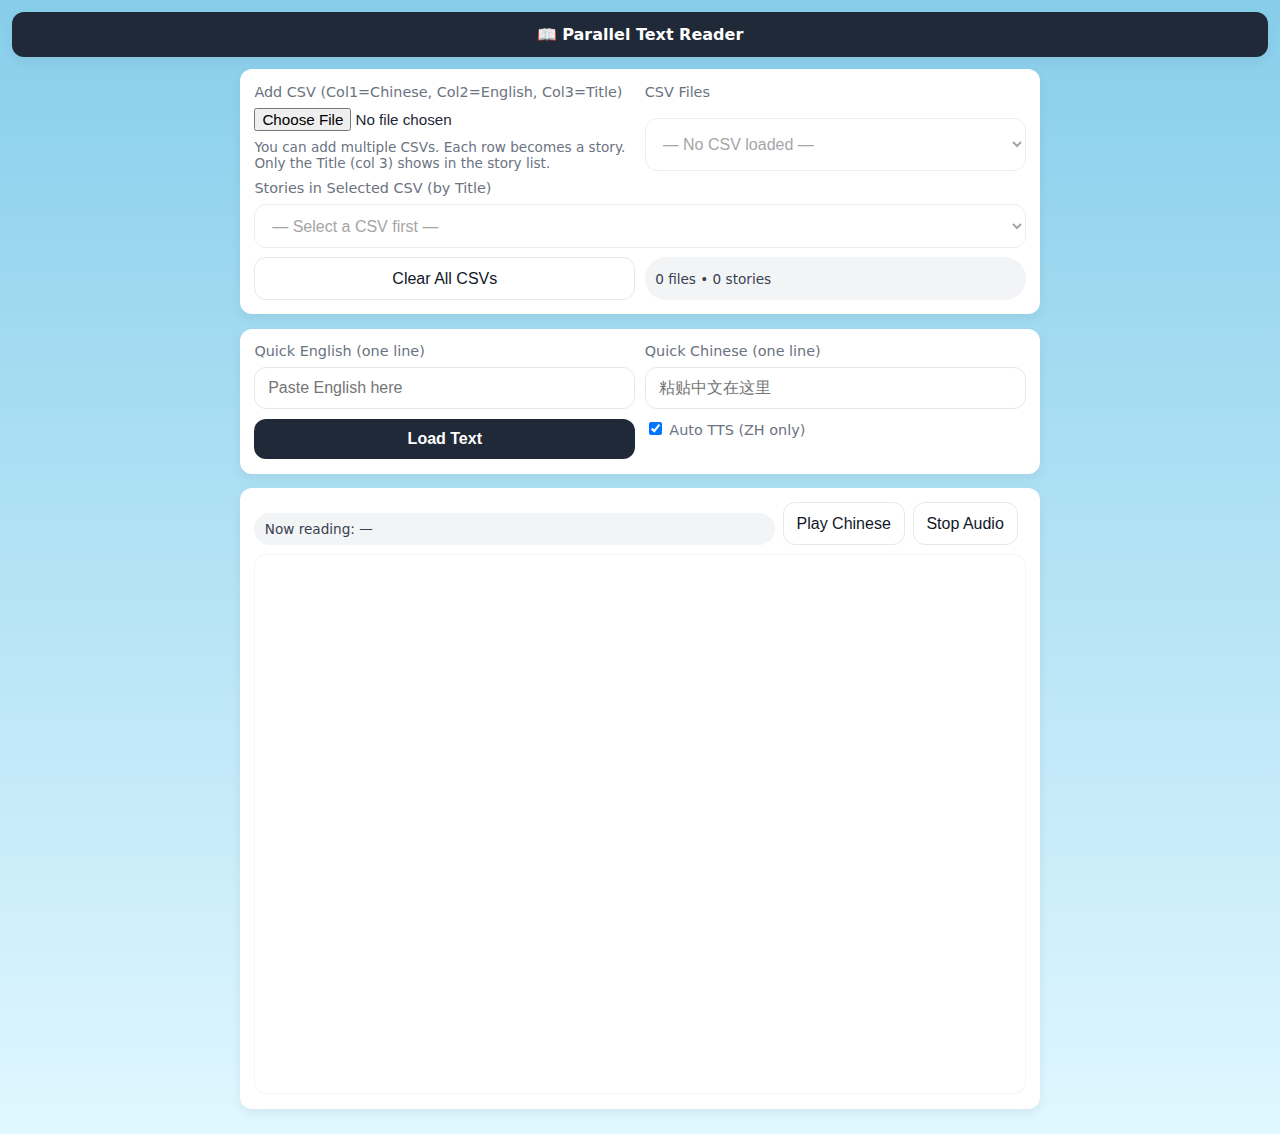
<file: parallel-reader-library-pwa/index.html>
<!DOCTYPE html>
<html lang="en">
<head>
<meta charset="UTF-8" />
<meta name="viewport" content="width=device-width, initial-scale=1.0"/>
<title>Parallel Text Reader (PWA)</title>
<link rel="manifest" href="manifest.json">
<meta name="theme-color" content="#2563eb">
<style>
  :root {
    --bg: linear-gradient(to bottom, #87CEEB, #E0F7FF);
    --card: #ffffff;
    --primary: #1f2937;
    --text: #1f2937;
    --muted: #6b7280;
    --shadow: 0 4px 12px rgba(0,0,0,0.06);
    --radius: 12px;
  }
  * { box-sizing: border-box; }
  body {
    margin: 0; padding: 0.75rem;
    font-family: system-ui, -apple-system, Segoe UI, Roboto, Helvetica, Arial, sans-serif;
    background: var(--bg); color: var(--text);
  }
  header {
    background: var(--primary);
    color: #fff; text-align: center;
    padding: 0.8rem 1rem; border-radius: var(--radius);
    box-shadow: var(--shadow);
    font-weight: 600;
  }
  .wrap {
    max-width: 800px; margin: 0.8rem auto; display: grid; gap: 0.9rem;
  }
  .card {
    background: var(--card); border-radius: var(--radius); box-shadow: var(--shadow);
    padding: 0.9rem;
  }
  .row { display: grid; gap: 0.6rem; }
  @media (min-width: 560px){
    .row-cols { grid-template-columns: 1fr 1fr; gap: 0.6rem; }
  }
  label { font-size: 0.9rem; color: var(--muted); }
  input[type="text"], select, button {
    width: 100%; font-size: 1rem; padding: 0.7rem 0.8rem;
    border: 1px solid #e5e7eb; border-radius: 12px; background: #fff;
  }
  input[type="file"]{ font-size: 0.95rem; }
  button.primary {
    background: var(--primary); color: #fff; border: none; font-weight: 600;
  }
  button.ghost { background: #fff; border: 1px solid #e5e7eb; color: #111827; }
  button:active { transform: translateY(1px); }
  .help { font-size: 0.85rem; color: var(--muted); }
  .stack { display: grid; gap: 0.5rem; }
  .reader {
    display: grid; gap: 0.75rem;
  }
  .pane {
    background: #fff; border-radius: 12px; padding: 0.9rem;
    overflow-y: auto; box-shadow: inset 0 0 0 1px #f1f5f9;
    white-space: pre-wrap; line-height: 1.6;
  }
  #englishDisplay { height: 60vh; }
  .toolbar {
    display: grid; gap: 0.5rem;
  }
  @media (min-width: 560px){
    .toolbar { grid-template-columns: 1fr auto auto auto; align-items: end; }
  }
  .pill {
    display: inline-flex; align-items: center; gap: 0.5rem;
    padding: 0.5rem 0.65rem; border-radius: 999px; background: #f3f4f6; color: #374151;
    font-size: 0.85rem;
  }
</style>
</head>
<body>
  <header>📖 Parallel Text Reader</header>
  <div class="wrap">

    <!-- CSV Loader & Two-Level Selection -->
    <section class="card row">
      <div class="row row-cols">
        <div class="stack">
          <label for="csvInput">Add CSV (Col1=Chinese, Col2=English, Col3=Title)</label>
          <input id="csvInput" type="file" accept=".csv" />
          <div class="help">You can add multiple CSVs. Each row becomes a story. Only the Title (col 3) shows in the story list.</div>
        </div>
        <div class="stack">
          <label>CSV Files</label>
          <select id="fileSelector" disabled>
            <option value="">— No CSV loaded —</option>
          </select>
        </div>
      </div>
      <div class="row">
        <div class="stack">
          <label>Stories in Selected CSV (by Title)</label>
          <select id="storySelector" disabled>
            <option value="">— Select a CSV first —</option>
          </select>
        </div>
      </div>
      <div class="row row-cols">
        <button id="clearAll" class="ghost">Clear All CSVs</button>
        <span class="pill" id="statusPill">0 files • 0 stories</span>
      </div>
    </section>

    <!-- Quick manual paste (one line) -->
    <section class="card row">
      <div class="row row-cols">
        <div class="stack">
          <label for="englishInput">Quick English (one line)</label>
          <input id="englishInput" type="text" placeholder="Paste English here"/>
        </div>
        <div class="stack">
          <label for="chineseInput">Quick Chinese (one line)</label>
          <input id="chineseInput" type="text" placeholder="粘贴中文在这里"/>
        </div>
      </div>
      <div class="row row-cols">
        <button id="loadManual" class="primary">Load Text</button>
        <div class="stack">
          <label><input type="checkbox" id="autoTTS" checked /> Auto TTS (ZH only)</label>
        </div>
      </div>
    </section>

    <!-- Reader pane & audio controls -->
    <section class="card row">
      <div class="toolbar">
        <div class="pill" id="nowReading">Now reading: —</div>
        <button id="playZH" class="ghost">Play Chinese</button>
        <button id="stopAll" class="ghost">Stop Audio</button>
      </div>
      <div class="reader">
        <div class="pane" id="englishDisplay" aria-label="English text"></div>
      </div>
    </section>

  </div>

<script>
/* ========= Data Structures ========= */
const datasets = new Map(); // key: fileName, value: {fileName, stories: [{title, english, chinese}]}
const fileSelector = document.getElementById('fileSelector');
const storySelector = document.getElementById('storySelector');
const statusPill = document.getElementById('statusPill');
const nowReading = document.getElementById('nowReading');

const englishDisplay = document.getElementById('englishDisplay');

const englishInput = document.getElementById('englishInput');
const chineseInput = document.getElementById('chineseInput');
const autoTTS = document.getElementById('autoTTS');

const csvInput = document.getElementById('csvInput');
const loadManualBtn = document.getElementById('loadManual');
const clearAllBtn = document.getElementById('clearAll');
const playZHBtn = document.getElementById('playZH');
const stopAllBtn = document.getElementById('stopAll');

let currentEnglishLines = [];
let currentChineseLines = [];

/* ========= CSV Parsing (handles quotes) ========= */
function parseCSV(text) {
  const rows = [];
  let i = 0, field = '', row = [], inQuotes = false;

  // Normalize newlines
  text = text.replace(/\r\n/g, '\n').replace(/\r/g, '\n');

  while (i < text.length) {
    const char = text[i];

    if (inQuotes) {
      if (char === '"') {
        // Possible end of quoted field or escaped quote
        if (text[i+1] === '"') { field += '"'; i += 2; continue; }
        inQuotes = false; i++; continue;
      } else {
        field += char; i++; continue;
      }
    } else {
      if (char === '"') {
        inQuotes = true; i++; continue;
      } else if (char === ',') {
        row.push(field); field=''; i++; continue;
      } else if (char === '\n') {
        row.push(field); field=''; rows.push(row); row=[]; i++; continue;
      } else {
        field += char; i++; continue;
      }
    }
  }
  // last field/row
  row.push(field);
  rows.push(row);
  return rows;
}

/* ========= File Handling ========= */
csvInput.addEventListener('change', async (e) => {
  const file = e.target.files?.[0];
  if (!file) return;

  const fileName = file.name;
  const text = await file.text();
  const rows = parseCSV(text);

  // Turn each row into a story: [0]=Chinese, [1]=English, [2]=Title
  const stories = [];
  for (let idx=0; idx<rows.length; idx++){
    const r = rows[idx];
    if (!r || r.length < 3) continue;

    // strip BOM from first cell if present
    if (idx===0 && r[0] && r[0].charCodeAt(0) === 0xFEFF) {
      r[0] = r[0].slice(1);
    }

    const chinese = (r[0] ?? '').trim();
    const english = (r[1] ?? '').trim();
    const title = ((r[2] ?? '').trim()) || `Story ${idx+1}`;

    // skip completely empty rows
    if (!chinese && !english && !title) continue;

    stories.push({ title, english, chinese });
  }

  datasets.set(fileName, { fileName, stories });
  updateFileSelector();
  // Auto-select the newly added file
  fileSelector.value = fileName;
  populateStorySelector();
  updateStatus();
  csvInput.value = ''; // reset input
});

function updateFileSelector(){
  const prevValue = fileSelector.value;
  fileSelector.innerHTML = '';
  if (datasets.size === 0) {
    fileSelector.disabled = true;
    fileSelector.innerHTML = '<option value="">— No CSV loaded —</option>';
    storySelector.disabled = true;
    storySelector.innerHTML = '<option value="">— Select a CSV first —</option>';
    return;
  }
  fileSelector.disabled = false;
  for (const key of datasets.keys()) {
    const opt = document.createElement('option');
    opt.value = key;
    opt.textContent = key;
    fileSelector.appendChild(opt);
  }
  if (datasets.has(prevValue)) fileSelector.value = prevValue;
}

fileSelector.addEventListener('change', () => {
  populateStorySelector();
  updateStatus();
});

function populateStorySelector(){
  const key = fileSelector.value;
  const ds = datasets.get(key);
  storySelector.innerHTML = '';
  if (!ds || !ds.stories?.length) {
    storySelector.disabled = true;
    storySelector.innerHTML = '<option value="">— No stories in this CSV —</option>';
    return;
  }
  storySelector.disabled = false;
  // Only show titles
  ds.stories.forEach((s, i) => {
    const opt = document.createElement('option');
    opt.value = i.toString();
    opt.textContent = s.title || `Story ${i+1}`;
    storySelector.appendChild(opt);
  });
}

storySelector.addEventListener('change', () => {
  const key = fileSelector.value;
  const ds = datasets.get(key);
  const idx = parseInt(storySelector.value, 10);
  if (!ds || Number.isNaN(idx)) return;
  const story = ds.stories[idx];
  displayStory(story, `${ds.fileName} • ${story.title}`);
  if (autoTTS.checked) speakChineseLines();
  updateStatus();
});

clearAllBtn.addEventListener('click', () => {
  datasets.clear();
  updateFileSelector();
  updateStatus();
  englishDisplay.innerHTML = '';
  currentEnglishLines = [];
  currentChineseLines = [];
  nowReading.textContent = 'Now reading: —';
  stopSpeaking();
});

/* ========= Manual Load ========= */
loadManualBtn.addEventListener('click', () => {
  const eng = englishInput.value ?? '';
  const chi = chineseInput.value ?? '';
  displayStory({ english: eng, chinese: chi, title: '(Manual)' }, '(Manual)');
  if (autoTTS.checked) speakChineseLines();
});

/* ========= Display ========= */
function displayStory(story, label){
  currentEnglishLines = (story.english || '').split('\n');
  currentChineseLines = (story.chinese || '').split('\n');

  englishDisplay.innerHTML = '';
  currentEnglishLines.forEach(line => {
    const p = document.createElement('p');
    p.textContent = line;
    englishDisplay.appendChild(p);
  });

  nowReading.textContent = `Now reading: ${label || (story.title ?? '—')}`;
  englishDisplay.scrollTop = 0;
}

/* ========= TTS ========= */
let voices = [];
let zhVoice = null;

function loadVoices(){
  return new Promise(resolve => {
    const handler = () => {
      voices = speechSynthesis.getVoices();
      zhVoice = pickVoice(['zh-CN','zh-TW','zh']);
      resolve();
    };
    speechSynthesis.onvoiceschanged = handler;
    // in some browsers voices are ready immediately
    handler();
    // fallback timeout
    setTimeout(handler, 400);
  });
}

function pickVoice(preferredLangs){
  const v = speechSynthesis.getVoices();
  // best match by startsWith
  for (const lang of preferredLangs){
    const match = v.find(x => (x.lang || '').toLowerCase().startsWith(lang.toLowerCase()));
    if (match) return match;
  }
  // any English/Chinese voice
  if (preferredLangs[0].startsWith('en')) {
    return v.find(x => (x.lang || '').toLowerCase().startsWith('en')) || null;
  }
  if (preferredLangs[0].startsWith('zh')) {
    return v.find(x => (x.lang || '').toLowerCase().startsWith('zh')) || null;
  }
  return null;
}

function speak(text, lang, voice){
  if (!('speechSynthesis' in window) || !text) return null;
  const u = new SpeechSynthesisUtterance(text);
  if (voice) u.voice = voice;
  u.lang = lang;
  speechSynthesis.speak(u);
  return u;
}

function stopSpeaking(){
  if (!('speechSynthesis' in window)) return;
  speechSynthesis.cancel();
}

async function speakChineseLines(){
  if (!('speechSynthesis' in window)) return;
  stopSpeaking();
  await loadVoices();

  let idx = 0;
  function speakNext(){
    if (idx >= currentChineseLines.length) return;
    const line = currentChineseLines[idx].trim();
    if (!line){ idx++; speakNext(); return; }
    const utter = speak(line, (zhVoice?.lang || 'zh-CN'), zhVoice);
    if (!utter){ idx++; speakNext(); return; }
    const lineIndex = idx;
    utter.onstart = () => {
      const el = englishDisplay.children[lineIndex];
      if (el) el.scrollIntoView({ behavior:'smooth', block:'start' });
    };
    utter.onend = () => { idx++; speakNext(); };
  }
  speakNext();
}

playZHBtn.addEventListener('click', speakChineseLines);
stopAllBtn.addEventListener('click', stopSpeaking);

/* ========= Status ========= */
function updateStatus(){
  let fileCount = datasets.size;
  let storyCount = 0;
  for (const ds of datasets.values()) storyCount += (ds.stories?.length || 0);
  statusPill.textContent = `${fileCount} file${fileCount!==1?'s':''} • ${storyCount} stor${storyCount===1?'y':'ies'}`;
}

/* ========= Init ========= */
updateFileSelector();
updateStatus();

if ('serviceWorker' in navigator) {
  navigator.serviceWorker.register('service-worker.js').catch(console.error);
}
</script>
</body>
</html>
</file>
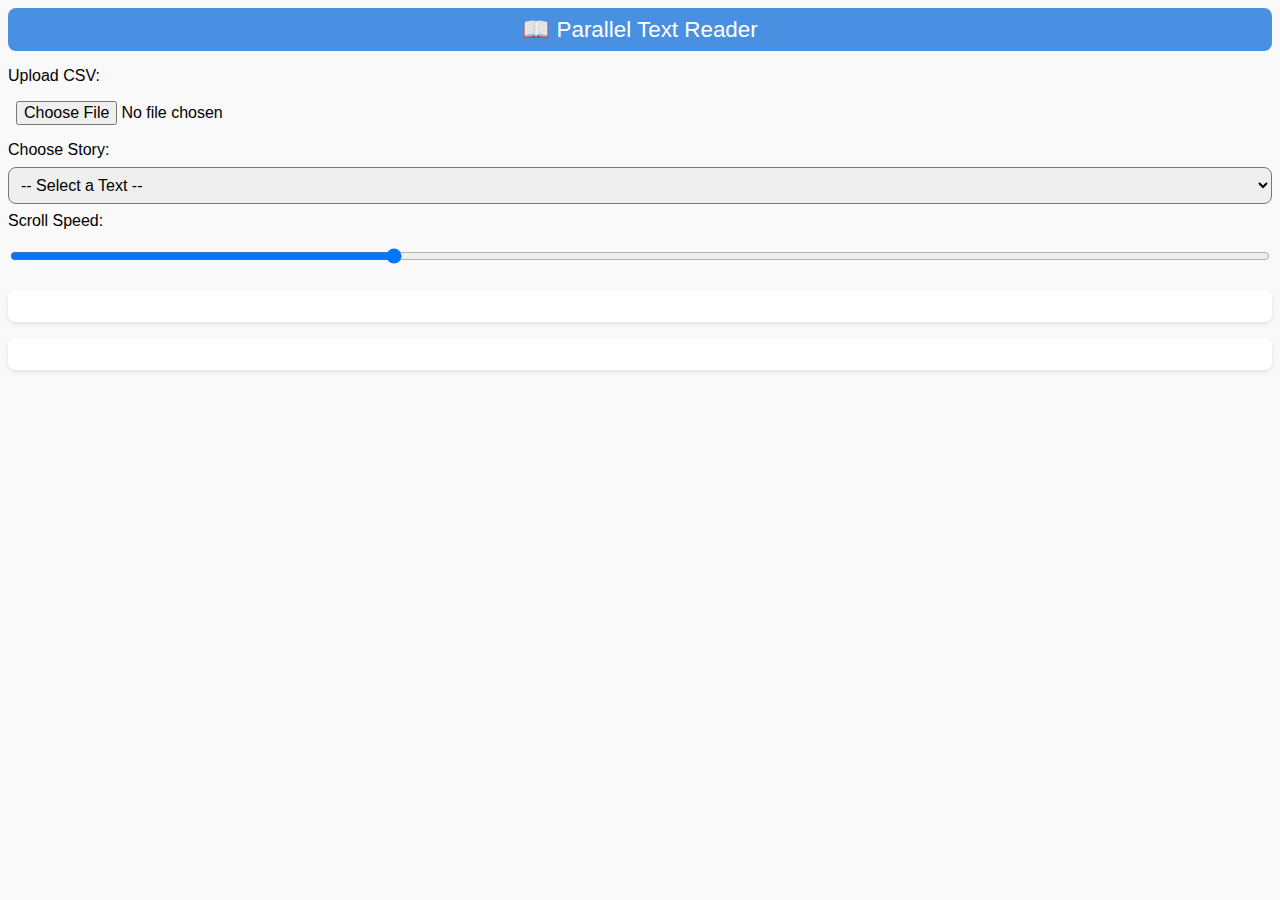
<file: parallel-text-reader/index.html>
<!DOCTYPE html>
<html lang="en">
<head>
  <meta charset="UTF-8">
  <meta name="viewport" content="width=device-width, initial-scale=1.0">
  <title>Parallel Text Reader</title>
  <link rel="manifest" href="manifest.json">
  <style>
    body {
      font-family: sans-serif;
      margin: 0;
      padding: 0.5rem;
      background: #f9f9f9;
    }
    header {
      text-align: center;
      padding: 0.5rem;
      background: #4a90e2;
      color: white;
      font-size: 1.4rem;
      border-radius: 0.5rem;
    }
    .controls {
      margin: 1rem 0;
      display: flex;
      flex-direction: column;
      gap: 0.5rem;
    }
    select, input[type="file"], input[type="range"] {
      padding: 0.5rem;
      font-size: 1rem;
      border-radius: 0.5rem;
    }
    .text-container {
      display: flex;
      flex-direction: column;
      gap: 1rem;
    }
    .english, .chinese {
      background: white;
      padding: 1rem;
      border-radius: 0.5rem;
      box-shadow: 0 2px 4px rgba(0,0,0,0.1);
      font-size: 1.2rem;
      overflow-y: auto;
      max-height: 40vh;
    }
    .english { font-size: 1.4rem; }
  </style>
</head>
<body>
  <header>📖 Parallel Text Reader</header>
  <div class="controls">
    <label for="csvFile">Upload CSV:</label>
    <input id="csvFile" type="file" accept=".csv" onchange="handleFile(event)">
    <label for="textSelector">Choose Story:</label>
    <select id="textSelector" onchange="switchText()">
      <option value="">-- Select a Text --</option>
    </select>
    <label for="scrollSpeed">Scroll Speed:</label>
    <input type="range" id="scrollSpeed" min="0" max="10" value="3">
  </div>
  <div class="text-container">
    <div class="english" id="englishDisplay"></div>
    <div class="chinese" id="chineseDisplay"></div>
  </div>

  <script>
    let texts = [];
    let scrollInterval;
    let scrollSpeed = 3;

    function handleFile(event) {
      const file = event.target.files[0];
      if (!file) return;
      const reader = new FileReader();
      reader.onload = function(e) {
        const rows = e.target.result.split('\\n').map(r => r.split(','));
        texts = rows.map(row => ({
          chinese: row[0] || "",
          english: row[1] || "",
          title: row[2] || "Untitled"
        }));
        const selector = document.getElementById('textSelector');
        selector.innerHTML = '<option value="">-- Select a Text --</option>';
        texts.forEach((t, i) => {
          const opt = document.createElement('option');
          opt.value = i;
          opt.textContent = t.title;
          selector.appendChild(opt);
        });
      };
      reader.readAsText(file);
    }

    function switchText() {
      const idx = document.getElementById('textSelector').value;
      if (idx === "") return;
      const t = texts[idx];
      displayText(t.english, t.chinese);
    }

    function displayText(eng, chi) {
      document.getElementById('englishDisplay').textContent = eng;
      document.getElementById('chineseDisplay').textContent = chi;
      startScrolling();
    }

    function startScrolling() {
      stopScrolling();
      const engDiv = document.getElementById('englishDisplay');
      const chiDiv = document.getElementById('chineseDisplay');
      scrollInterval = setInterval(() => {
        engDiv.scrollTop += scrollSpeed * 0.5;
        chiDiv.scrollTop += scrollSpeed * 0.5;
      }, 100);
    }

    function stopScrolling() {
      if (scrollInterval) clearInterval(scrollInterval);
    }

    document.getElementById('scrollSpeed').addEventListener('input', (e) => {
      scrollSpeed = parseInt(e.target.value);
      if (scrollSpeed === 0) stopScrolling();
      else startScrolling();
    });

    if ('serviceWorker' in navigator) {
      navigator.serviceWorker.register('service-worker.js')
        .then(() => console.log('Service Worker Registered'));
    }
  </script>
</body>
</html>
</file>
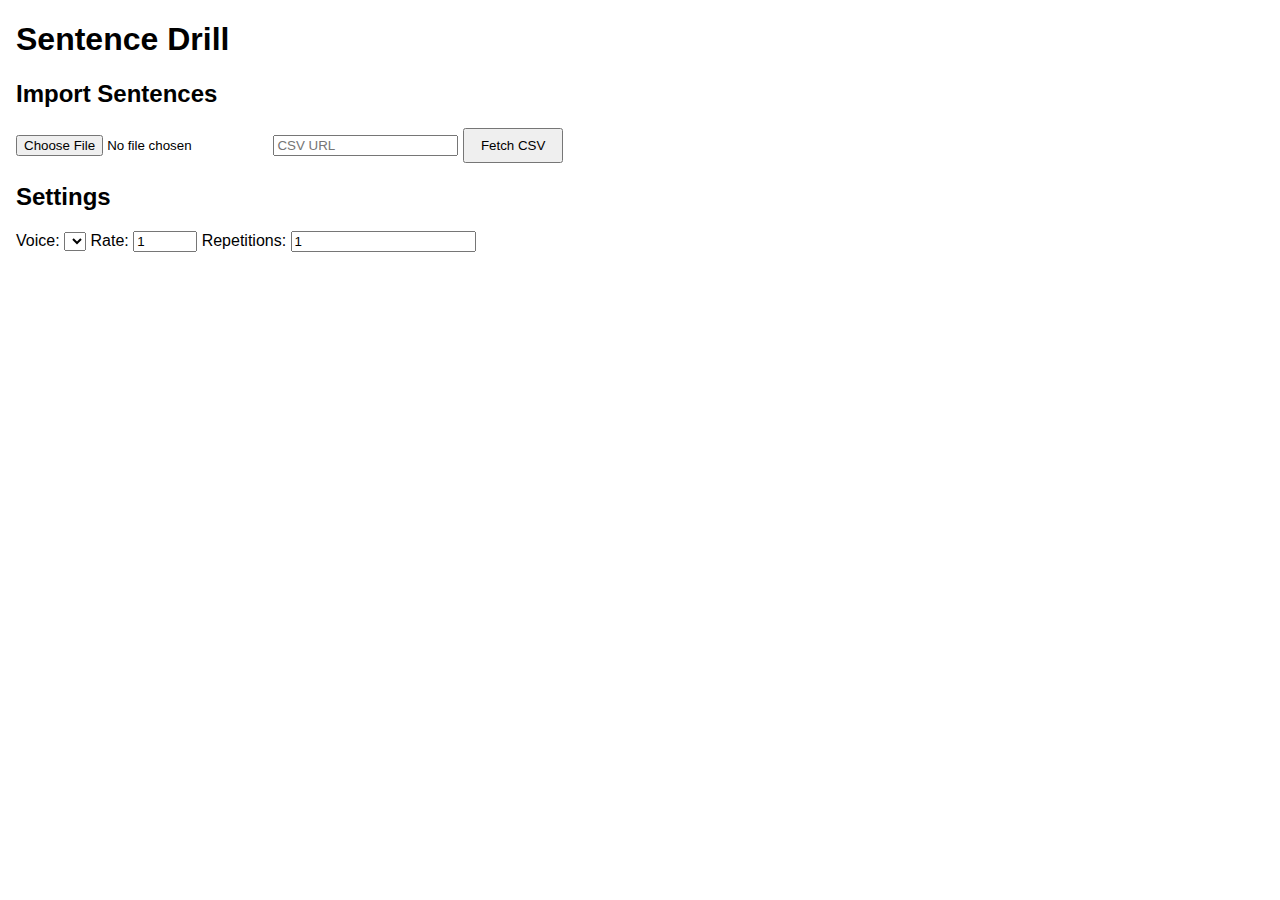
<file: sentence-drill-pwa/index.html>
<!DOCTYPE html>
<html lang="en">
<head>
  <meta charset="UTF-8" />
  <meta name="viewport" content="width=device-width, initial-scale=1.0" />
  <title>Sentence Drill PWA</title>
  <link rel="manifest" href="manifest.webmanifest" />
  <link rel="stylesheet" href="style.css" />
</head>
<body>
  <div class="container">
    <h1>Sentence Drill</h1>
    <section id="import-section">
      <h2>Import Sentences</h2>
      <input type="file" id="csvFile" accept="text/csv" />
      <input type="url" id="csvUrl" placeholder="CSV URL" />
      <button id="fetchCsv">Fetch CSV</button>
    </section>

    <section id="settings-section">
      <h2>Settings</h2>
      <label for="voiceSelect">Voice:</label>
      <select id="voiceSelect"></select>
      <label for="rate">Rate:</label>
      <input type="number" id="rate" value="1" min="0.5" max="2" step="0.1" />
      <label for="repetitions">Repetitions:</label>
      <input type="number" id="repetitions" value="1" min="1" />
    </section>

    <section id="drill-section" hidden>
      <h2 id="progress">Progress: 0/0</h2>
      <p id="word"></p>
      <p id="sentence"></p>
      <p id="translation"></p>
      <button id="studyBtn">Study</button>
      <p id="message" class="message" hidden></p>
    </section>
  </div>
  <script src="./app.js"></script>
</body>
</html>
</file>
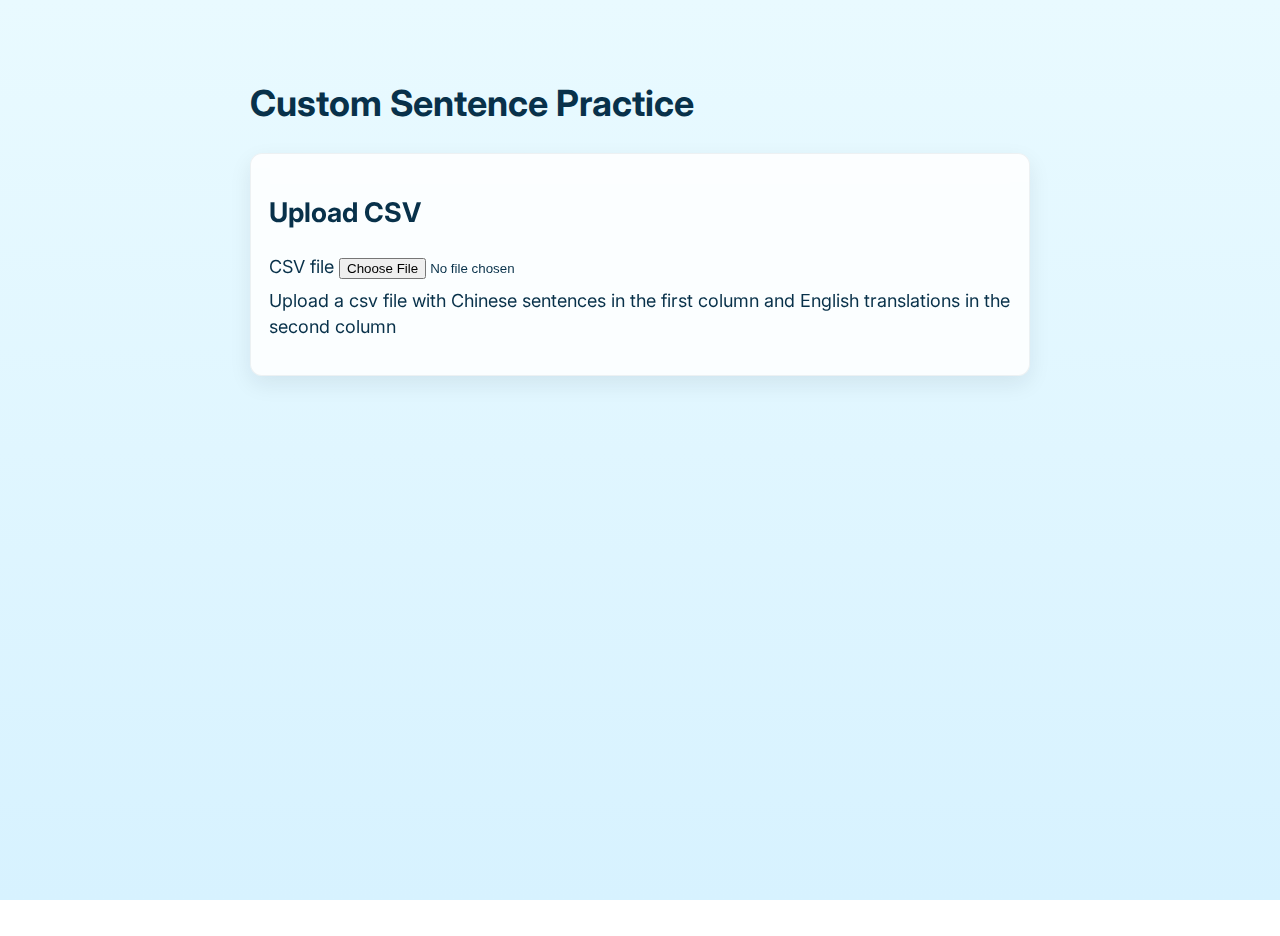
<file: sentencepractice/index.html>
<!DOCTYPE html>
<html lang="en">
<head>
  <meta charset="UTF-8" />
  <meta name="viewport" content="width=device-width, initial-scale=1.0" />
  <title>Custom Sentence Practice</title>

  <!-- optional nicer font (requires internet) -->
  <link href="https://fonts.googleapis.com/css2?family=Inter:wght@300;400;600;700&display=swap" rel="stylesheet">

  <link rel="manifest" href="manifest.webmanifest" />
  <link rel="stylesheet" href="style.css" />
</head>
<body>
  <div class="container" style="max-width:780px;margin:2rem auto;padding:1rem;">
    <header>
      <h1>Custom Sentence Practice</h1>
    </header>

    <section id="import-section" class="card" style="padding:1rem;">
      <h2>Upload CSV</h2>

      <label class="sr-only" for="csvFile">CSV file</label>
      <input type="file" id="csvFile" accept=".csv,text/csv" />

      <p class="muted" style="margin-top:.5rem">
        Upload a csv file with Chinese sentences in the first column and English translations in the second column
      </p>
    </section>
  </div>

  <script>
    (function(){
      const input = document.getElementById('csvFile');

      function parseCSV(text){
        const lines = text.split(/\r?\n/).map(l => l.trim()).filter(Boolean);
        if(!lines.length) return [];

        // Simple CSV split supporting quoted fields (basic)
        const parseLine = (line) => {
          const result = [];
          let cur = '';
          let inQuotes = false;
          for (let i = 0; i < line.length; i++) {
            const ch = line[i];
            if (ch === '"' ) { inQuotes = !inQuotes; continue; }
            if (ch === ',' && !inQuotes) { result.push(cur); cur = ''; continue; }
            cur += ch;
          }
          result.push(cur);
          return result.map(s => s.trim());
        };

        const first = parseLine(lines[0]);
        let rows = [];
        // detect header
        const headerNames = first.map(h => h.toLowerCase());
        const hasHeader = headerNames.includes('chinese') && headerNames.includes('english');
        if (hasHeader) {
          const chIdx = headerNames.indexOf('chinese');
          const enIdx = headerNames.indexOf('english');
          for (let i = 1; i < lines.length; i++){
            const cols = parseLine(lines[i]);
            if (!cols.length) continue;
            rows.push({
              chinese: cols[chIdx] || '',
              english: cols[enIdx] || ''
            });
          }
        } else {
          // assume two columns: chinese, english
          for (let i = 0; i < lines.length; i++){
            const cols = parseLine(lines[i]);
            if (cols.length < 2) continue;
            rows.push({ chinese: cols[0], english: cols[1] });
          }
        }
        return rows;
      }

      input.addEventListener('change', (e) => {
        const file = e.target.files && e.target.files[0];
        if (!file) return;
        const reader = new FileReader();
        reader.onload = function(evt){
          try {
            const text = evt.target.result;
            const sentences = parseCSV(text);
            if (!sentences.length) {
              alert('No valid rows found in CSV.');
              return;
            }
            sessionStorage.setItem('sentences', JSON.stringify(sentences));
            sessionStorage.setItem('sentencesImportedAt', String(Date.now()));
            window.location.href = 'player.html';
          } catch (err) {
            console.error(err);
            alert('Failed to parse CSV.');
          }
        };
        reader.readAsText(file, 'utf-8');
      });
    })();
  </script>
</body>
</html>
</file>
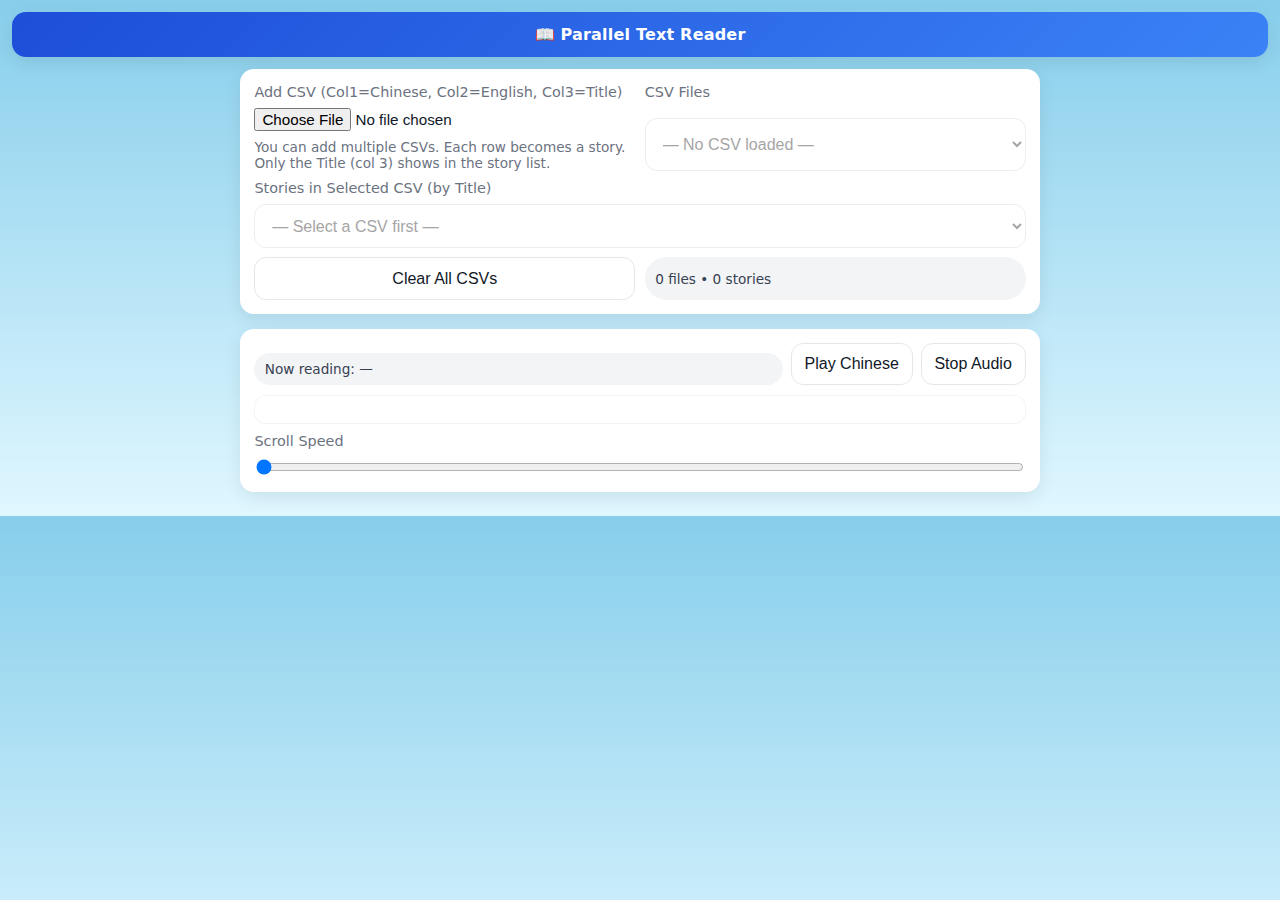
<file: gpt5parallel-reader.html>
<!DOCTYPE html>
<html lang="en">
<head>
<meta charset="UTF-8" />
<meta name="viewport" content="width=device-width, initial-scale=1.0"/>
<title>Parallel Text Reader (Single File)</title>
<style>
  :root {
    --bg: linear-gradient(to bottom, #87CEEB, #E0F7FF);
    --card: #ffffff;
    --primary: #1d4ed8;
    --text: #111827;
    --muted: #6b7280;
    --shadow: 0 6px 18px rgba(0,0,0,0.08);
    --radius: 14px;
  }
  * { box-sizing: border-box; }
  body {
    margin: 0; padding: 0.75rem;
    font-family: system-ui, -apple-system, Segoe UI, Roboto, Helvetica, Arial, sans-serif;
    background: var(--bg); color: var(--text);
  }
  header {
    background: linear-gradient(135deg, var(--primary), #3b82f6);
    color: #fff; text-align: center;
    padding: 0.8rem 1rem; border-radius: var(--radius);
    box-shadow: var(--shadow);
    font-weight: 700; letter-spacing: 0.2px;
  }
  .wrap {
    max-width: 800px; margin: 0.8rem auto; display: grid; gap: 0.9rem;
  }
  .card {
    background: var(--card); border-radius: var(--radius); box-shadow: var(--shadow);
    padding: 0.9rem;
  }
  .row { display: grid; gap: 0.6rem; }
  @media (min-width: 560px){
    .row-cols { grid-template-columns: 1fr 1fr; gap: 0.6rem; }
  }
  label { font-size: 0.9rem; color: var(--muted); }
  input[type="text"], select, button {
    width: 100%; font-size: 1rem; padding: 0.7rem 0.8rem;
    border: 1px solid #e5e7eb; border-radius: 12px; background: #fff;
  }
  input[type="file"]{ font-size: 0.95rem; }
  button.primary {
    background: var(--primary); color: #fff; border: none; font-weight: 600;
  }
  button.ghost { background: #fff; border: 1px solid #e5e7eb; color: #111827; }
  button:active { transform: translateY(1px); }
  .help { font-size: 0.85rem; color: var(--muted); }
  .stack { display: grid; gap: 0.5rem; }
  .reader {
    display: grid; gap: 0.75rem;
  }
  .pane {
    background: #fff; border-radius: 12px; padding: 0.9rem;
    overflow-y: auto; box-shadow: inset 0 0 0 1px #f1f5f9;
    white-space: pre-wrap; line-height: 1.6; font-size: 1.25rem;
  }
  /* Taller pane for English with scrolling */
  #englishDisplay { max-height: 70vh; }
  .toolbar {
    display: grid; gap: 0.5rem;
  }
  @media (min-width: 560px){
    .toolbar { grid-template-columns: 1fr auto auto; align-items: end; }
  }
  .pill {
    display: inline-flex; align-items: center; gap: 0.5rem;
    padding: 0.5rem 0.65rem; border-radius: 999px; background: #f3f4f6; color: #374151;
    font-size: 0.85rem;
  }
</style>
</head>
<body>
  <header>📖 Parallel Text Reader</header>
  <div class="wrap">

    <!-- CSV Loader & Two-Level Selection -->
    <section class="card row">
      <div class="row row-cols">
        <div class="stack">
          <label for="csvInput">Add CSV (Col1=Chinese, Col2=English, Col3=Title)</label>
          <input id="csvInput" type="file" accept=".csv" />
          <div class="help">You can add multiple CSVs. Each row becomes a story. Only the Title (col 3) shows in the story list.</div>
        </div>
        <div class="stack">
          <label>CSV Files</label>
          <select id="fileSelector" disabled>
            <option value="">— No CSV loaded —</option>
          </select>
        </div>
      </div>
      <div class="row">
        <div class="stack">
          <label>Stories in Selected CSV (by Title)</label>
          <select id="storySelector" disabled>
            <option value="">— Select a CSV first —</option>
          </select>
        </div>
      </div>
      <div class="row row-cols">
        <button id="clearAll" class="ghost">Clear All CSVs</button>
        <span class="pill" id="statusPill">0 files • 0 stories</span>
      </div>
    </section>

    <!-- Reader panes & audio controls -->
    <section class="card row">
      <div class="toolbar">
        <div class="pill" id="nowReading">Now reading: —</div>
        <button id="playZH" class="ghost">Play Chinese</button>
        <button id="stopAll" class="ghost">Stop Audio</button>
      </div>
      <div class="reader">
        <div class="pane" id="englishDisplay" aria-label="English text"></div>
      </div>
      <div class="stack">
        <label for="scrollSpeed">Scroll Speed</label>
        <input type="range" id="scrollSpeed" min="0" max="10" value="0" />
      </div>
    </section>

  </div>

<script>
/* ========= Data Structures ========= */
const datasets = new Map(); // key: fileName, value: {fileName, stories: [{title, english, chinese}]}
const fileSelector = document.getElementById('fileSelector');
const storySelector = document.getElementById('storySelector');
const statusPill = document.getElementById('statusPill');
const nowReading = document.getElementById('nowReading');

const englishDisplay = document.getElementById('englishDisplay');
let currentChinese = '';

const csvInput = document.getElementById('csvInput');
const clearAllBtn = document.getElementById('clearAll');
const playZHBtn = document.getElementById('playZH');
const stopAllBtn = document.getElementById('stopAll');
const scrollSpeed = document.getElementById('scrollSpeed');

let scrollInterval = null;

/* ========= CSV Parsing (handles quotes) ========= */
function parseCSV(text) {
  const rows = [];
  let i = 0, field = '', row = [], inQuotes = false;

  // Normalize newlines
  text = text.replace(/\r\n/g, '\n').replace(/\r/g, '\n');

  while (i < text.length) {
    const char = text[i];

    if (inQuotes) {
      if (char === '"') {
        // Possible end of quoted field or escaped quote
        if (text[i+1] === '"') { field += '"'; i += 2; continue; }
        inQuotes = false; i++; continue;
      } else {
        field += char; i++; continue;
      }
    } else {
      if (char === '"') {
        inQuotes = true; i++; continue;
      } else if (char === ',') {
        row.push(field); field=''; i++; continue;
      } else if (char === '\n') {
        row.push(field); field=''; rows.push(row); row=[]; i++; continue;
      } else {
        field += char; i++; continue;
      }
    }
  }
  // last field/row
  row.push(field);
  rows.push(row);
  return rows;
}

/* ========= File Handling ========= */
csvInput.addEventListener('change', async (e) => {
  const file = e.target.files?.[0];
  if (!file) return;

  const fileName = file.name;
  const text = await file.text();
  const rows = parseCSV(text);

  // Turn each row into a story: [0]=Chinese, [1]=English, [2]=Title
  const stories = [];
  for (let idx=0; idx<rows.length; idx++){
    const r = rows[idx];
    if (!r || r.length < 3) continue;

    // strip BOM from first cell if present
    if (idx===0 && r[0] && r[0].charCodeAt(0) === 0xFEFF) {
      r[0] = r[0].slice(1);
    }

    const chinese = (r[0] ?? '').trim();
    const english = (r[1] ?? '').trim();
    const title = ((r[2] ?? '').trim()) || `Story ${idx+1}`;

    // skip completely empty rows
    if (!chinese && !english && !title) continue;

    stories.push({ title, english, chinese });
  }

  datasets.set(fileName, { fileName, stories });
  updateFileSelector();
  // Auto-select the newly added file
  fileSelector.value = fileName;
  populateStorySelector();
  updateStatus();
  csvInput.value = ''; // reset input
});

function updateFileSelector(){
  const prevValue = fileSelector.value;
  fileSelector.innerHTML = '';
  if (datasets.size === 0) {
    fileSelector.disabled = true;
    fileSelector.innerHTML = '<option value="">— No CSV loaded —</option>';
    storySelector.disabled = true;
    storySelector.innerHTML = '<option value="">— Select a CSV first —</option>';
    return;
  }
  fileSelector.disabled = false;
  for (const key of datasets.keys()) {
    const opt = document.createElement('option');
    opt.value = key;
    opt.textContent = key;
    fileSelector.appendChild(opt);
  }
  if (datasets.has(prevValue)) fileSelector.value = prevValue;
}

fileSelector.addEventListener('change', () => {
  populateStorySelector();
  updateStatus();
});

function populateStorySelector(){
  const key = fileSelector.value;
  const ds = datasets.get(key);
  storySelector.innerHTML = '';
  if (!ds || !ds.stories?.length) {
    storySelector.disabled = true;
    storySelector.innerHTML = '<option value="">— No stories in this CSV —</option>';
    return;
  }
  storySelector.disabled = false;
  // Only show titles
  ds.stories.forEach((s, i) => {
    const opt = document.createElement('option');
    opt.value = i.toString();
    opt.textContent = s.title || `Story ${i+1}`;
    storySelector.appendChild(opt);
  });
}

  storySelector.addEventListener('change', () => {
    const key = fileSelector.value;
    const ds = datasets.get(key);
    const idx = parseInt(storySelector.value, 10);
    if (!ds || Number.isNaN(idx)) return;
    const story = ds.stories[idx];
    displayStory(story, `${ds.fileName} • ${story.title}`);
    updateStatus();
  });

clearAllBtn.addEventListener('click', () => {
  datasets.clear();
  updateFileSelector();
  updateStatus();
  englishDisplay.textContent = '';
  currentChinese = '';
  nowReading.textContent = 'Now reading: —';
  stopSpeaking();
  if (scrollInterval) {
    clearInterval(scrollInterval);
    scrollInterval = null;
  }
  scrollSpeed.value = 0;
});

scrollSpeed.addEventListener('input', () => {
  if (scrollInterval) {
    clearInterval(scrollInterval);
    scrollInterval = null;
  }
  const speed = parseInt(scrollSpeed.value, 10);
  if (speed > 0) {
    const delay = 1000 / (speed * 1.4);
    scrollInterval = setInterval(() => {
      englishDisplay.scrollTop += 1;
    }, delay);
  }
});

  /* ========= Display ========= */
  function displayStory(story, label){
    englishDisplay.textContent = story.english || '';
    currentChinese = story.chinese || '';
    nowReading.textContent = `Now reading: ${label || (story.title ?? '—')}`;
  // scroll to top each time
  englishDisplay.scrollTop = 0;
}

/* ========= TTS ========= */
let voices = [];
let zhVoice = null;

function loadVoices(){
  return new Promise(resolve => {
    const handler = () => {
      voices = speechSynthesis.getVoices();
      zhVoice = pickVoice(['zh-CN','zh-TW','zh']);
      resolve();
    };
    speechSynthesis.onvoiceschanged = handler;
    // in some browsers voices are ready immediately
    handler();
    // fallback timeout
    setTimeout(handler, 400);
  });
}

function pickVoice(preferredLangs){
  const v = speechSynthesis.getVoices();
  // best match by startsWith
  for (const lang of preferredLangs){
    const match = v.find(x => (x.lang || '').toLowerCase().startsWith(lang.toLowerCase()));
    if (match) return match;
  }
  // fallback to any Chinese voice
  return v.find(x => (x.lang || '').toLowerCase().startsWith('zh')) || null;
}

function speak(text, lang, voice){
  if (!('speechSynthesis' in window) || !text) return null;
  const u = new SpeechSynthesisUtterance(text);
  if (voice) u.voice = voice;
  u.lang = lang;
  speechSynthesis.speak(u);
  return u;
}

function stopSpeaking(){
  if (!('speechSynthesis' in window)) return;
  speechSynthesis.cancel();
}

async function speakChinese(chinese){
  if (!('speechSynthesis' in window)) return;
  stopSpeaking();
  await loadVoices();

  return new Promise(resolve => {
    const zhUtter = speak(chinese, (zhVoice?.lang || 'zh-CN'), zhVoice);
    if (!zhUtter) return resolve();
    zhUtter.onend = () => resolve();
  });
}
playZHBtn.addEventListener('click', async () => {
  await speakChinese(currentChinese);
});
stopAllBtn.addEventListener('click', stopSpeaking);

/* ========= Status ========= */
function updateStatus(){
  let fileCount = datasets.size;
  let storyCount = 0;
  for (const ds of datasets.values()) storyCount += (ds.stories?.length || 0);
  statusPill.textContent = `${fileCount} file${fileCount!==1?'s':''} • ${storyCount} stor${storyCount===1?'y':'ies'}`;
}

/* ========= Init ========= */
updateFileSelector();
updateStatus();
</script>
</body>
</html>
</file>
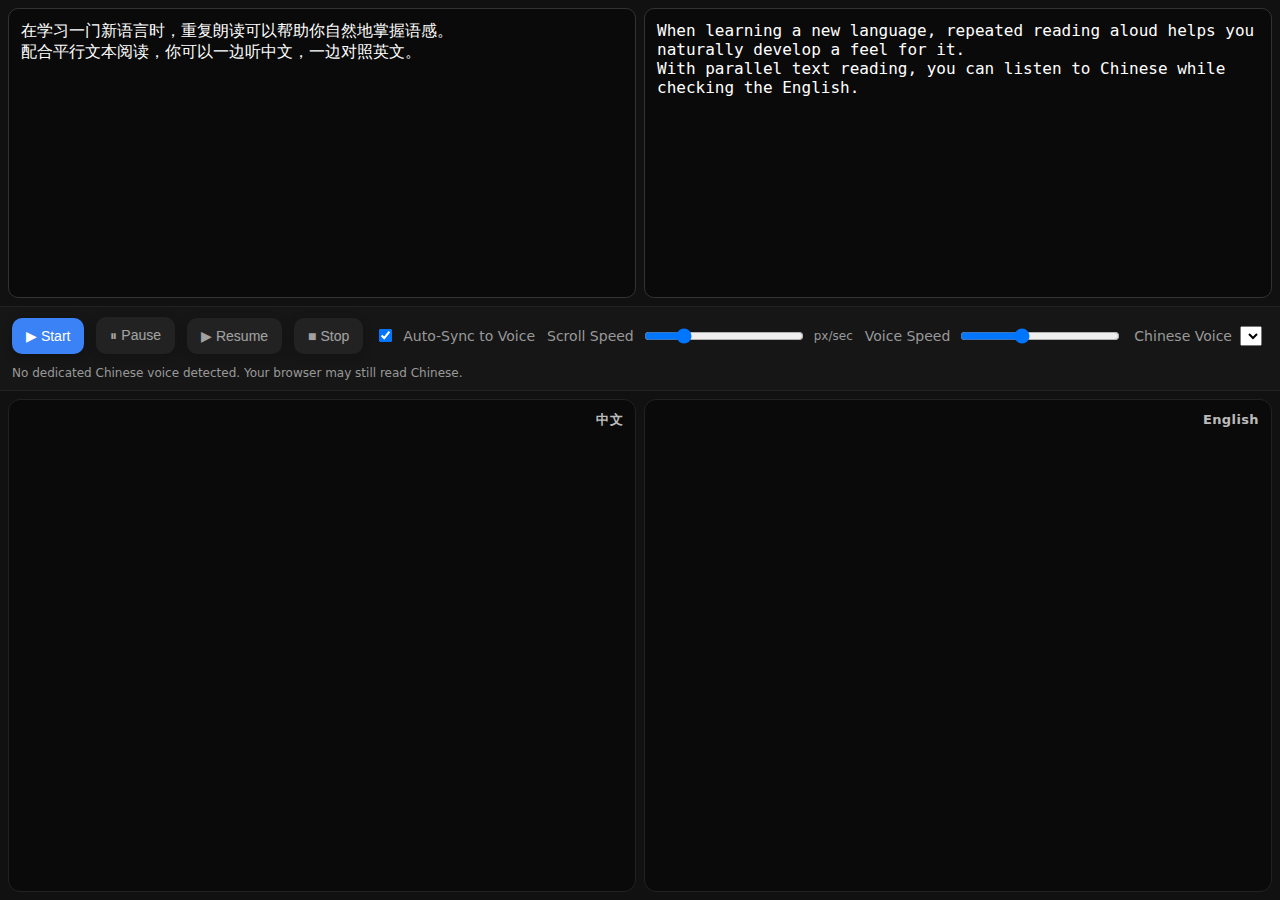
<file: parallel-text-reader.html>
<!DOCTYPE html>
<html lang="en">
<head>
  <meta charset="UTF-8" />
  <title>Parallel Text Reader</title>
  <meta name="viewport" content="width=device-width, initial-scale=1" />
  <style>
    :root { --bg:#111; --fg:#fff; --muted:#999; --accent:#3b82f6; }
    * { box-sizing:border-box; }
    body {
      margin:0; font-family:system-ui, -apple-system, Segoe UI, Roboto, Helvetica, Arial, Noto Sans, "Apple Color Emoji","Segoe UI Emoji";
      background:var(--bg); color:var(--fg); display:flex; flex-direction:column; height:100vh;
    }
    .row { display:flex; gap:8px; }
    .inputs { height:34vh; padding:8px; }
    textarea {
      flex:1; padding:12px; font-size:16px; resize:none; border-radius:10px; border:1px solid #333; background:#0a0a0a; color:var(--fg);
    }
    .controls {
      padding:10px 12px; border-block:1px solid #222; background:#161616; display:flex; flex-wrap:wrap; gap:12px; align-items:center;
    }
    .controls label { font-size:14px; color:var(--muted); display:flex; align-items:center; gap:8px; }
    .controls input[type="range"] { width:160px; }
    .controls select, .controls button { font-size:14px; }
    button {
      background:var(--accent); color:white; border:none; border-radius:10px; padding:10px 14px; cursor:pointer;
      box-shadow:0 2px 10px rgba(0,0,0,.25);
    }
    button.secondary { background:#2b2b2b; }
    button:disabled { opacity:.6; cursor:not-allowed; }
    .display { flex:1; overflow:hidden; padding:8px; }
    .panel {
      flex:1; position:relative; overflow:hidden; border:1px solid #222; border-radius:12px; padding:18px; background:#0a0a0a;
      font-size:24px; line-height:1.8;
    }
    .panel h3 { position:absolute; top:8px; right:12px; margin:0; font-size:13px; color:#bbb; font-weight:600; letter-spacing:.03em; }
    .scroll-text {
      position:absolute; left:0; width:100%;
      transform:translateY(0px); white-space:pre-wrap; word-break:break-word;
    }
    .muted { color:var(--muted); font-size:12px; }
    .stack { display:flex; flex-direction:column; gap:6px; }
  </style>
</head>
<body>
  <div class="row inputs">
    <textarea id="chineseInput" placeholder="粘贴中文在这里…（支持汉字）"></textarea>
    <textarea id="englishInput" placeholder="Paste English here…"></textarea>
  </div>

  <div class="controls">
    <button id="startBtn">▶ Start</button>
    <button id="pauseBtn" class="secondary" disabled>⏸︎ Pause</button>
    <button id="resumeBtn" class="secondary" disabled>▶ Resume</button>
    <button id="stopBtn" class="secondary" disabled>■ Stop</button>

    <label><input type="checkbox" id="autoSync" checked /> Auto-Sync to Voice</label>

    <label>Scroll Speed
      <input type="range" id="scrollSpeed" min="40" max="400" step="10" value="120" />
      <span class="muted">px/sec</span>
    </label>

    <label>Voice Speed
      <input type="range" id="voiceSpeed" min="0.6" max="1.4" step="0.05" value="0.9" />
    </label>

    <label>Chinese Voice
      <select id="voiceSelect"></select>
    </label>
    <span id="tips" class="muted"></span>
  </div>

  <div class="row display">
    <div class="panel" id="chPanel">
      <h3>中文</h3>
      <div class="scroll-text" id="chText"></div>
    </div>
    <div class="panel" id="enPanel">
      <h3>English</h3>
      <div class="scroll-text" id="enText"></div>
    </div>
  </div>

  <script>
    // Elements
    const startBtn = document.getElementById('startBtn');
    const pauseBtn = document.getElementById('pauseBtn');
    const resumeBtn = document.getElementById('resumeBtn');
    const stopBtn = document.getElementById('stopBtn');
    const autoSyncEl = document.getElementById('autoSync');
    const scrollSpeedEl = document.getElementById('scrollSpeed');
    const voiceSpeedEl = document.getElementById('voiceSpeed');
    const voiceSelect = document.getElementById('voiceSelect');
    const tips = document.getElementById('tips');

    const chineseInput = document.getElementById('chineseInput');
    const englishInput = document.getElementById('englishInput');
    const chPanel = document.getElementById('chPanel');
    const enPanel = document.getElementById('enPanel');
    const chText = document.getElementById('chText');
    const enText = document.getElementById('enText');

    let rafId = null;
    let playing = false;
    let utterance = null;
    let voices = [];
    let hasBoundary = false;

    // Geometry for scrolling
    let startY_ch = 0, endY_ch = 0, startY_en = 0, endY_en = 0;
    function measureAndReset() {
      chText.textContent = chineseInput.value.trim();
      enText.textContent = englishInput.value.trim();

      // Start below the visible area (like a teleprompter)
      const chH = chText.scrollHeight;
      const enH = enText.scrollHeight;
      const chPanelH = chPanel.clientHeight;
      const enPanelH = enPanel.clientHeight;

      startY_ch = chPanelH;         // start just below
      endY_ch   = -chH - 24;        // fully scrolled out
      startY_en = enPanelH;
      endY_en   = -enH - 24;

      setScrollFraction(0); // reset to start
    }

    function setScrollFraction(f) {
      // Clamp
      f = Math.max(0, Math.min(1, f));
      const yCh = startY_ch + (endY_ch - startY_ch) * f;
      const yEn = startY_en + (endY_en - startY_en) * f;
      chText.style.transform = `translateY(${yCh}px)`;
      enText.style.transform = `translateY(${yEn}px)`;
    }

    // Manual animation when Auto-Sync is OFF
    let lastTs = 0;
    let progress = 0; // 0..1
    function animateManual(ts) {
      if (!playing) return;
      if (!lastTs) lastTs = ts;
      const dt = (ts - lastTs) / 1000; // seconds
      lastTs = ts;

      const speed = parseFloat(scrollSpeedEl.value); // px/sec
      const distance = (startY_ch - endY_ch);        // total px to travel
      const df = (speed / distance) * dt;
      progress += df;
      setScrollFraction(progress);

      if (progress >= 1) {
        stopAll();
        return;
      }
      rafId = requestAnimationFrame(animateManual);
    }

    // Auto-Sync: follow TTS progress via boundary events.
    let totalChars = 0;
    let lastFraction = 0;
    function bindBoundarySync() {
      if (!utterance) return;
      totalChars = (chineseInput.value || '').length || 1;
      lastFraction = 0;
      hasBoundary = false;

      utterance.onboundary = (e) => {
        // Some browsers fire for words/phrases; we use charIndex
        if (typeof e.charIndex === 'number') {
          hasBoundary = true;
          lastFraction = Math.min(1, e.charIndex / totalChars);
          setScrollFraction(lastFraction);
        }
      };
      // Fallback smoother tick in case boundary is sparse
      function gentleFollower() {
        if (!playing || autoSyncEl.checked === false) return;
        // Nudge a tiny bit forward to keep things smooth between boundaries
        setScrollFraction(lastFraction);
        rafId = requestAnimationFrame(gentleFollower);
      }
      rafId = requestAnimationFrame(gentleFollower);
    }

    function estimateDurationSec(text, rate) {
      // Heuristic: ~6.5 Chinese chars/sec at rate 1.0 (adjust as needed)
      const cleanLen = (text || '').replace(/\s+/g,'').length;
      const cps = 6.5 * rate;
      return Math.max(1, cleanLen / cps);
    }

    // TTS setup
    function loadVoices() {
      voices = speechSynthesis.getVoices();
      voiceSelect.innerHTML = '';
      const zhVoices = voices.filter(v => /(^zh)|zh-|cmn|Hans|Chinese/i.test(v.lang + ' ' + v.name));
      const all = zhVoices.length ? zhVoices : voices;
      all.forEach((v, i) => {
        const opt = document.createElement('option');
        opt.value = v.name;
        opt.textContent = `${v.name} (${v.lang})`;
        voiceSelect.appendChild(opt);
      });
      if (!zhVoices.length) {
        tips.textContent = 'No dedicated Chinese voice detected. Your browser may still read Chinese.';
      } else {
        tips.textContent = '';
      }
    }
    speechSynthesis.onvoiceschanged = loadVoices;
    loadVoices();

    function pickVoice() {
      const wanted = voiceSelect.value;
      return voices.find(v => v.name === wanted) ||
             voices.find(v => /(^zh)|zh-|cmn|Hans|Chinese/i.test(v.lang + ' ' + v.name)) ||
             voices[0] || null;
    }

    // Controls
    startBtn.addEventListener('click', () => {
      if (!chineseInput.value.trim()) {
        alert('Please paste some Chinese text.');
        return;
      }
      measureAndReset();
      startAll();
    });

    pauseBtn.addEventListener('click', () => {
      if (!playing) return;
      speechSynthesis.pause();
      pauseBtn.disabled = true;
      resumeBtn.disabled = false;
    });

    resumeBtn.addEventListener('click', () => {
      speechSynthesis.resume();
      pauseBtn.disabled = false;
      resumeBtn.disabled = true;
    });

    stopBtn.addEventListener('click', stopAll);

    function startAll() {
      // Buttons
      startBtn.disabled = true;
      pauseBtn.disabled = false;
      resumeBtn.disabled = true;
      stopBtn.disabled = false;

      // Prepare TTS
      utterance = new SpeechSynthesisUtterance(chineseInput.value);
      utterance.lang = 'zh-CN';
      utterance.rate = parseFloat(voiceSpeedEl.value);
      utterance.pitch = 1;
      const voice = pickVoice();
      if (voice) utterance.voice = voice;

      // Reset state
      playing = true;
      progress = 0;
      lastTs = 0;
      cancelAnimationFrame(rafId);
      speechSynthesis.cancel();

      // Sync mode
      if (autoSyncEl.checked) {
        bindBoundarySync();
      } else {
        rafId = requestAnimationFrame(animateManual);
      }

      // Start speaking
      const t0 = performance.now();
      const expected = autoSyncEl.checked ? estimateDurationSec(chineseInput.value, utterance.rate) : null;

      utterance.onstart = () => {
        // If Auto-Sync but boundary events never arrive, use a duration estimate as fallback
        if (autoSyncEl.checked && !hasBoundary) {
          let localStart = performance.now();
          function fallbackTimer(ts) {
            if (!playing || autoSyncEl.checked === false) return;
            const elapsed = (ts - localStart) / 1000;
            const f = Math.min(1, elapsed / expected);
            setScrollFraction(f);
            rafId = requestAnimationFrame(fallbackTimer);
          }
          rafId = requestAnimationFrame(fallbackTimer);
        }
      };

      utterance.onend = () => {
        setScrollFraction(1);
        stopAll(true);
      };

      utterance.onerror = (e) => {
        alert('Speech synthesis error: ' + (e.error || 'unknown'));
        stopAll();
      };

      speechSynthesis.speak(utterance);
    }

    function stopAll(skipCancel=false) {
      playing = false;
      cancelAnimationFrame(rafId);
      if (!skipCancel) speechSynthesis.cancel();
      startBtn.disabled = false;
      pauseBtn.disabled = true;
      resumeBtn.disabled = true;
      stopBtn.disabled = true;
    }

    // Helpful defaults / sample text
    chineseInput.value = "在学习一门新语言时，重复朗读可以帮助你自然地掌握语感。\n配合平行文本阅读，你可以一边听中文，一边对照英文。";
    englishInput.value = "When learning a new language, repeated reading aloud helps you naturally develop a feel for it.\nWith parallel text reading, you can listen to Chinese while checking the English.";

    // Resize recalculation (handles window changes before/after start)
    window.addEventListener('resize', () => {
      if (!playing) measureAndReset();
    });
  </script>
</body>
</html>
</file>
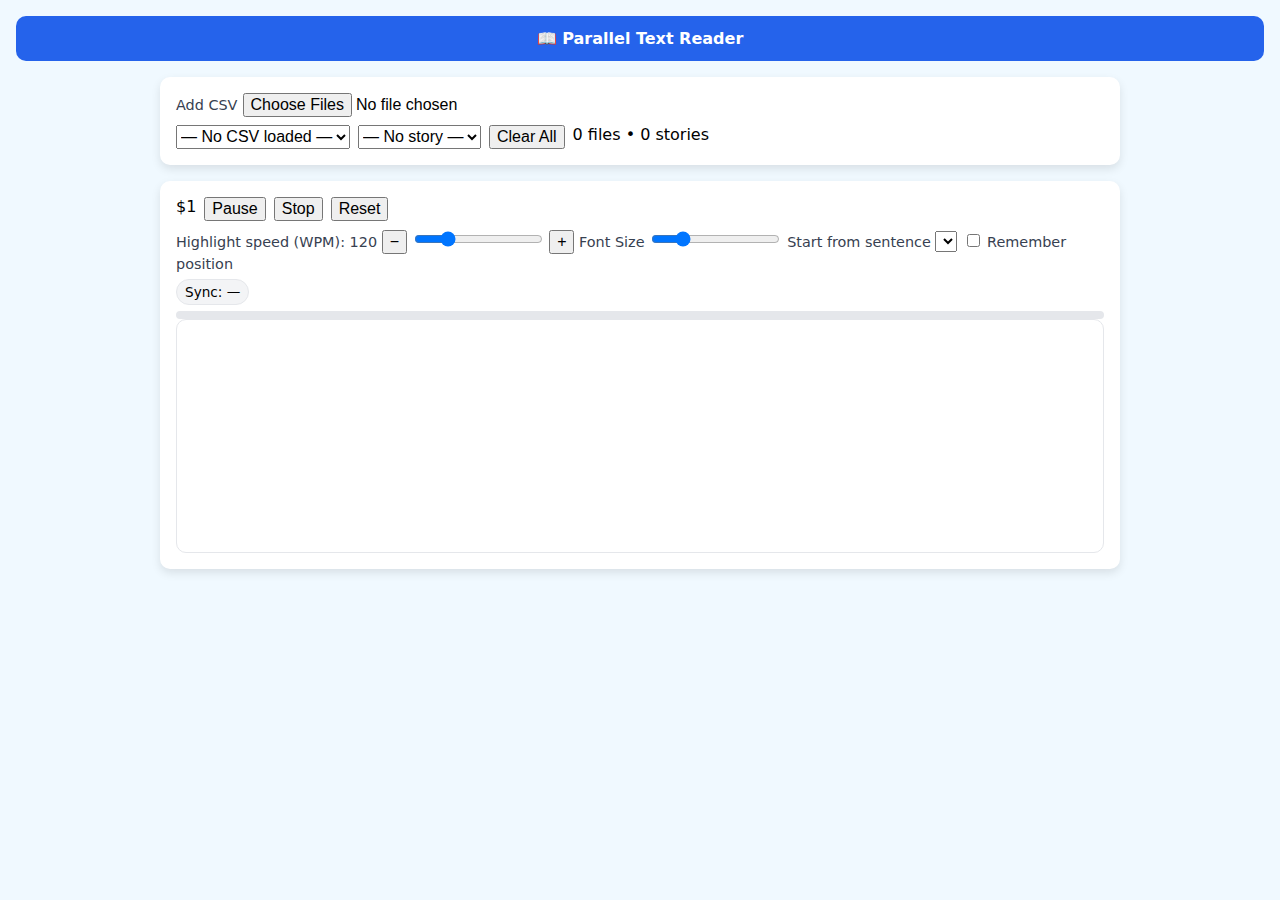
<file: parallelreader.html>
<!DOCTYPE html>
<html lang="en">
<head>
<meta charset="UTF-8" />
<meta name="viewport" content="width=device-width, initial-scale=1.0"/>
<title>Parallel Text Reader</title>
<style>
  body{font-family:system-ui,sans-serif;margin:0;padding:1rem;background:#f0f9ff}
  header{background:#2563eb;color:#fff;padding:.8rem;text-align:center;border-radius:10px;font-weight:600}
  .wrap{max-width:960px;margin:1rem auto;display:grid;gap:1rem}
  .card{background:#fff;border-radius:10px;box-shadow:0 4px 10px rgba(0,0,0,.1);padding:1rem}
  label{font-size:.9rem;color:#374151}
  input,select,button{font-size:1rem}
  .pane{background:#fff;border:1px solid #e5e7eb;border-radius:10px;min-height:200px;max-height:70vh;overflow-y:auto;line-height:1.8;font-size:1.5rem;padding:1rem}
  .w{color:#6b7280;cursor:pointer;transition:color .15s linear,background-color .15s linear;border-radius:4px;padding:0 2px}
  .w.read{color:#064e3b;font-weight:800;background:rgba(16,185,129,.14)}
  .progress{height:8px;background:#e5e7eb;border-radius:999px;overflow:hidden;cursor:pointer}
  .progress>div{height:100%;width:0;background:linear-gradient(90deg,#3b82f6,#22c55e)}
</style>
</head>
<body>
<header>📖 Parallel Text Reader</header>
<div class="wrap">
  <section class="card">
    <label for="csvInput">Add CSV</label>
    <input id="csvInput" type="file" accept=".csv" multiple />
    <div style="margin-top:.5rem;display:flex;gap:.5rem;flex-wrap:wrap">
      <select id="fileSelector"><option>— No CSV loaded —</option></select>
      <select id="storySelector"><option>— No story —</option></select>
      <button id="clearAll">Clear All</button>
      <span id="statusPill">0 files • 0 stories</span>
    </div>
  </section>

  <section class="card">
    <div style="display:flex;gap:.5rem;flex-wrap:wrap;margin-bottom:.5rem">
      $1
        <button id="pauseResume" class="ghost">Pause</button>
      <button id="stopAll">Stop</button>
      <button id="resetHL">Reset</button>
    </div>
    <label>Highlight speed (WPM):
      <span id="wpmValue">120</span>
      <button id="wpmMinus">−</button>
      <input type="range" id="fallbackWPM" min="60" max="320" step="5" value="120" />
      <button id="wpmPlus">+</button>
    </label>
    <label>Font Size <input type="range" id="fontSize" min="16" max="72" value="28"/></label>
    <label><input type="checkbox" id="fitWidth"/> Fit text width</label>
    <label>Start from sentence <select id="startSentence"></select></label>
    <label><input type="checkbox" id="rememberPos"/> Remember position</label>
    <div style="margin:.4rem 0"><span id="modePill" style="display:inline-block;background:#f3f4f6;border:1px solid #e5e7eb;border-radius:999px;padding:.25rem .5rem;font-size:.85rem">Sync: —</span></div>
    <div class="progress"><div id="progressFill"></div></div>
    <div class="pane" id="englishDisplay"></div>
  </section>
</div>
<script>
const csvInput=document.getElementById('csvInput');
const fileSelector=document.getElementById('fileSelector');
const storySelector=document.getElementById('storySelector');
const statusPill=document.getElementById('statusPill');
const englishDisplay=document.getElementById('englishDisplay');
const fallbackWPM=document.getElementById('fallbackWPM');
const fontSize=document.getElementById('fontSize');
const fitWidth=document.getElementById('fitWidth');
const startSentence=document.getElementById('startSentence');
const rememberPos=document.getElementById('rememberPos');
const progressFill=document.getElementById('progressFill');
const wpmValue=document.getElementById('wpmValue');
const wpmMinus=document.getElementById('wpmMinus');
const wpmPlus=document.getElementById('wpmPlus');
const playPause=document.getElementById('playPause');
const stopAll=document.getElementById('stopAll');
const resetHL=document.getElementById('resetHL');
const modePill=document.getElementById('modePill');

let datasets=new Map(); let englishWordSpans=[]; let totalWords=0; let lastWordIndex=-1; let englishSentences=[]; let currentSentenceIdx=0; let currentChinese=''; let currentUtterance=null; let voices=[]; let zhVoice=null; let boundarySupported=false; let hlRAF=null;

function parseCSV(text){
  const rows=[]; let i=0,field='',row=[],inQuotes=false;
  text=text.replace(/\r\n/g,'\n').replace(/\r/g,'\n');
  while(i<text.length){
    const char=text[i];
    if(inQuotes){ if(char==='"'){ if(text[i+1]==='"'){field+='"'; i+=2; continue;} inQuotes=false; i++; continue;} else {field+=char; i++; continue;} }
    else { if(char==='"'){inQuotes=true; i++; continue;} else if(char===','){row.push(field); field=''; i++; continue;} else if(char==='\n'){row.push(field); field=''; rows.push(row); row=[]; i++; continue;} else {field+=char; i++; continue;} }
  }
  row.push(field); rows.push(row); return rows;
}

csvInput.addEventListener('change',async e=>{
  for(const file of e.target.files){
    const text=await file.text();
    const rows=parseCSV(text);
    const stories=[];
    rows.forEach((r,idx)=>{
      if(r.length>=3){
        const chinese=(r[0]||'').trim();
        const english=(r[1]||'').trim();
        const title=(r[2]||`Story ${idx+1}`).trim();
        if(chinese||english) stories.push({title,english,chinese});
      }
    });
    datasets.set(file.name,{fileName:file.name,stories});
  }
  updateSelectors();
});

function updateSelectors(){
  fileSelector.innerHTML=''; storySelector.innerHTML='';
  if(datasets.size===0){fileSelector.innerHTML='<option>— No CSV loaded —</option>'; storySelector.innerHTML='<option>— No story —</option>'; statusPill.textContent='0 files • 0 stories'; return;}
  datasets.forEach((ds,name)=>{fileSelector.appendChild(new Option(name,name));});
  fileSelector.value=[...datasets.keys()][0];
  populateStories();
  let count=0; datasets.forEach(ds=>count+=ds.stories.length);
  statusPill.textContent=`${datasets.size} files • ${count} stories`;
}

fileSelector.addEventListener('change',populateStories);
function populateStories(){
  const ds=datasets.get(fileSelector.value); storySelector.innerHTML='';
  if(!ds){storySelector.innerHTML='<option>— No story —</option>';return;}
  ds.stories.forEach((s,i)=>storySelector.appendChild(new Option(s.title,i)));
  if(ds.stories.length){storySelector.value=0; loadStory(ds.stories[0]);}
}

storySelector.addEventListener('change',()=>{
  const ds=datasets.get(fileSelector.value); if(!ds) return;
  const story=ds.stories[+storySelector.value]; if(story) loadStory(story);
});

function loadStory(story){ currentChinese = story.chinese || ''; renderEnglishWithSpans(story.english||''); segmentSentences(story.english||''); populateStartSentences(); if(rememberPos.checked) restoreBookmark(); }

function renderEnglishWithSpans(text){
  englishWordSpans=[]; totalWords=0; englishDisplay.innerHTML='';
  const tokens=tokenizeEnglish(text);
  tokens.forEach(tok=>{ if(tok.type==='word'){ const span=document.createElement('span'); span.className='w'; span.textContent=tok.value+' '; span.dataset.wi=totalWords; span.onclick=()=>syncToWord(+span.dataset.wi); englishWordSpans.push(span); englishDisplay.appendChild(span); totalWords++; } else englishDisplay.appendChild(document.createTextNode(tok.value)); });
}
function tokenizeEnglish(text){const re=/[A-Za-z0-9]+(?:['-][A-Za-z0-9]+)*/g; const out=[]; let last=0,m; while((m=re.exec(text))!==null){ if(m.index>last) out.push({type:'other',value:text.slice(last,m.index)}); out.push({type:'word',value:m[0]}); last=m.index+m[0].length;} if(last<text.length) out.push({type:'other',value:text.slice(last)}); return out;}
function segmentSentences(text){ englishSentences=[]; startSentence.innerHTML=''; let cursor=0; const parts=text.split(/(?<=[.?!…])\s+/); parts.forEach((p,i)=>{const words=(p.match(/[A-Za-z0-9]+/g)||[]).length; if(words){englishSentences.push({startWordIdx:cursor,endWordIdx:cursor+words-1}); const preview=(p.replace(/\s+/g,' ').trim()).slice(0,60)||`Sentence ${i+1}`; startSentence.appendChild(new Option(`${i+1}. ${preview}`,i)); cursor+=words;}});}
function populateStartSentences(){ if(englishSentences.length) startSentence.value=0; }

function updateHighlightToIndex(idx){ const c=Math.max(-1,Math.min(idx,totalWords-1)); if(c===lastWordIndex) return; for(let i=lastWordIndex+1;i<=c;i++){englishWordSpans[i]?.classList.add('read');} lastWordIndex=c; updateProgressBar((c+1)/Math.max(1,totalWords)); }
function updateProgressBar(r){progressFill.style.width=(r*100)+'%';}
function syncToWord(idx){resetHighlight(); updateHighlightToIndex(idx);}
function resetHighlight(){englishWordSpans.forEach(s=>s.classList.remove('read')); lastWordIndex=-1; updateProgressBar(0);}

fontSize.addEventListener('input',()=>{englishDisplay.style.fontSize=fontSize.value+'px';});
fitWidth.addEventListener('change',()=>{ if(fitWidth.checked) fitToWidth(); });
function fitToWidth(){ if(!englishWordSpans.length) return; const container=englishDisplay; const maxW=container.clientWidth*0.94; let longest=englishWordSpans[0].textContent||''; englishWordSpans.forEach(s=>{ if((s.textContent||'').length>(longest||'').length) longest=s.textContent; }); let lo=16, hi=96, best=+fontSize.value||28; const probe=document.createElement('span'); probe.style.visibility='hidden'; probe.style.whiteSpace='nowrap'; container.appendChild(probe); while(lo<=hi){ const mid=(lo+hi>>1); probe.style.fontSize=mid+'px'; probe.textContent=longest; const w=probe.offsetWidth; if(w<=maxW){ best=mid; lo=mid+1; } else { hi=mid-1; } } container.removeChild(probe); fontSize.value=best; englishDisplay.style.fontSize=best+'px'; }

startSentence.addEventListener('change',()=>{ const idx=+startSentence.value; if(englishSentences[idx]){ const s=englishSentences[idx]; syncToWord(s.startWordIdx); currentSentenceIdx=idx; if(rememberPos.checked) saveBookmark(); }});
const BOOK_KEY='ptr_bookmarks_v1';
function storyKey(){ return (fileSelector.value||'file')+'::'+(storySelector.value||'0'); }
function saveBookmark(){ const key=storyKey(); const map=JSON.parse(localStorage.getItem(BOOK_KEY)||'{}'); map[key] = { s: currentSentenceIdx, wi: lastWordIndex }; localStorage.setItem(BOOK_KEY, JSON.stringify(map)); }
function restoreBookmark(){ if(!rememberPos.checked) return false; const map=JSON.parse(localStorage.getItem(BOOK_KEY)||'{}'); const b = map[storyKey()]; if(!b) return false; if(englishSentences[b.s]){ currentSentenceIdx=b.s; const seg=englishSentences[b.s]; syncToWord(Math.max(0, seg.startWordIdx)); return true; } return false; }
progressFill.parentElement.addEventListener('click',e=>{const rect=e.currentTarget.getBoundingClientRect(); const ratio=(e.clientX-rect.left)/rect.width; const idx=Math.floor(ratio*totalWords); syncToWord(idx);});

fallbackWPM.addEventListener('input',()=>{wpmValue.textContent=fallbackWPM.value;});
wpmMinus.onclick=()=>{fallbackWPM.value=Math.max(60,+fallbackWPM.value-5); wpmValue.textContent=fallbackWPM.value;};
wpmPlus.onclick=()=>{fallbackWPM.value=Math.min(320,+fallbackWPM.value+5); wpmValue.textContent=fallbackWPM.value;};

// TTS: boundary sync + timing fallback
function stopSpeaking(){ if(!('speechSynthesis' in window)) return; speechSynthesis.cancel(); currentUtterance=null; if(hlRAF){ cancelAnimationFrame(hlRAF); hlRAF=null; } }
function loadVoices(){ return new Promise(r=>{ const h=()=>{ voices=speechSynthesis.getVoices(); zhVoice = voices.find(v=> (v.lang||'').toLowerCase().startsWith('zh')) || null; r(); }; speechSynthesis.onvoiceschanged=h; h(); setTimeout(h,300); }); }
function startTimingFallback(){ const wpm=+fallbackWPM.value||120; const msPerWord=60000/Math.max(1,wpm); const start=performance.now(); function tick(now){ const idx=Math.min(totalWords-1, Math.floor((now-start)/msPerWord)); updateHighlightToIndex(idx); if(idx<totalWords-1) hlRAF=requestAnimationFrame(tick); } hlRAF=requestAnimationFrame(tick); modePill.textContent='Sync: timing'; }
async function playChinese(){ if(!currentChinese) return; await loadVoices(); stopSpeaking(); resetHighlight(); const u=new SpeechSynthesisUtterance(currentChinese); if(zhVoice) u.voice=zhVoice; u.lang=zhVoice?.lang||'zh-CN'; boundarySupported=false; const totalChars=Math.max(1,currentChinese.length);
  u.onboundary=(e)=>{ if(typeof e.charIndex==='number'){ if(!boundarySupported) modePill.textContent='Sync: speech-boundary'; boundarySupported=true; const ratio=e.charIndex/totalChars; const idx=Math.min(totalWords-1, Math.floor(ratio*totalWords)); updateHighlightToIndex(idx); } };
  u.onstart=()=>{ if(!boundarySupported) startTimingFallback(); };
  u.onend=()=>{ if(hlRAF){ cancelAnimationFrame(hlRAF); hlRAF=null; } updateHighlightToIndex(totalWords-1); currentUtterance=null; };
  currentUtterance=u; u.rate = (window.ttsRate ?? 0.8); speechSynthesis.speak(u);
}
playPause.addEventListener('click', ()=>{ if(currentUtterance) stopSpeaking(); else playChinese(); });
stopAll.addEventListener('click', stopSpeaking);
resetHL.addEventListener('click', resetHighlight);

// Keyboard shortcuts: Space play/pause, +/- WPM, [ ] prev/next sentence
document.addEventListener('keydown', (e)=>{
  const tag = (e.target && e.target.tagName) ? e.target.tagName.toUpperCase() : '';
  if (tag === 'INPUT' || tag === 'TEXTAREA') return;
  if (e.key === ' ') { e.preventDefault(); if (currentUtterance) stopSpeaking(); else playChinese(); }
  else if (e.key === '+' || e.key === '=') { fallbackWPM.value = Math.min(320, +fallbackWPM.value + 5); wpmValue.textContent = fallbackWPM.value; }
  else if (e.key === '-' || e.key === '_') { fallbackWPM.value = Math.max(60, +fallbackWPM.value - 5); wpmValue.textContent = fallbackWPM.value; }
  else if (e.key === '[') { const prev = Math.max(0, currentSentenceIdx - 1); if (englishSentences[prev]) { const s = englishSentences[prev]; currentSentenceIdx = prev; syncToWord(s.startWordIdx); } }
  else if (e.key === ']') { const next = Math.min(englishSentences.length - 1, currentSentenceIdx + 1); if (englishSentences[next]) { const s = englishSentences[next]; currentSentenceIdx = next; syncToWord(s.startWordIdx); } }
});

// init
wpmValue.textContent=fallbackWPM.value;
englishDisplay.textContent='Load a CSV to begin.';
// === Inject Voice Picker UI & Wiring ===
(function(){
  try{
    const grid = document.querySelector('.controls-grid') || document.body;
    if(!grid) return;
    // Build UI block only if not already present
    if (!document.getElementById('voiceSelect')){
      const stack = document.createElement('div');
      stack.className = 'stack';
      stack.innerHTML = `
        <label for="voiceSelect">Voice</label>
        <select id="voiceSelect"><option>Loading voices…</option></select>
        <button id="testVoice" class="ghost" style="margin-top:.25rem">Test voice</button>
      `;
      grid.appendChild(stack);
    }
    const voiceSelect = document.getElementById('voiceSelect');
    const testVoice = document.getElementById('testVoice');

    function voiceKey(v){ return (v && (v.voiceURI || v.name)) + '|' + (v?.lang || ''); }
    function pickSelectedVoice(){ if(!voiceSelect||!window.voices?.length) return null; const key=voiceSelect.value; return window.voices.find(v=> voiceKey(v)===key) || null; }
    function populateVoiceSelect(){
      if (!('speechSynthesis' in window)) return;
      const vs = speechSynthesis.getVoices();
      if (vs && vs.length) window.voices = vs;
      if (!voiceSelect) return;
      const chosen = (localStorage.getItem('ptr_voice_key')||'');
      voiceSelect.innerHTML = '';
      const zh = (window.voices||[]).filter(v=> (v.lang||'').toLowerCase().startsWith('zh'));
      const rest = (window.voices||[]).filter(v=> !(v.lang||'').toLowerCase().startsWith('zh'));
      const ordered = [...zh, ...rest];
      ordered.forEach(v=>{
        const opt = document.createElement('option');
        opt.value = voiceKey(v);
        opt.textContent = `${v.name} — ${v.lang}${v.default?' (default)':''}`;
        voiceSelect.appendChild(opt);
      });
      let target = chosen;
      if (!target && ordered.length){ target = voiceKey(ordered[0]); }
      if (target) voiceSelect.value = target;
    }
    function updateWorkingVoice(){
      const v = pickSelectedVoice();
      if (v) { window.zhVoice = v; try{ localStorage.setItem('ptr_voice_key', voiceSelect.value);}catch{} }
    }

    if ('speechSynthesis' in window){
      speechSynthesis.addEventListener('voiceschanged', ()=>{ populateVoiceSelect(); updateWorkingVoice(); });
    }
    populateVoiceSelect(); updateWorkingVoice();

    if (voiceSelect){ voiceSelect.addEventListener('change', ()=> updateWorkingVoice()); }
    if (testVoice){
      testVoice.addEventListener('click', ()=>{
        if (!('speechSynthesis' in window)) return;
        if (!window.zhVoice){ updateWorkingVoice(); }
        if (typeof stopSpeaking === 'function') stopSpeaking();
        const u = new SpeechSynthesisUtterance('你好！ Hello!');
        u.lang = (window.zhVoice?.lang || 'zh-CN');
        if (window.zhVoice) u.voice = window.zhVoice;
        u.rate = (window.ttsRate ?? 0.8);
        speechSynthesis.speak(u);
      });
    }
  }catch(e){ /* no-op */ }
})();
// === Rate slider (safe inject) ===
(function(){
  try{
    const grid = document.querySelector('.controls-grid') || document.body;
    if(!grid) return;
    if (!document.getElementById('rateSlider')){
      const stack = document.createElement('div');
      stack.className = 'stack';
      stack.innerHTML = `
        <label for="rateSlider">Speech rate (0.5–1.5)
          <span id="rateValue" class="pill" style="margin-left:.35rem"></span>
        </label>
        <input type="range" id="rateSlider" min="0.5" max="1.5" step="0.05" />
      `;
      grid.appendChild(stack);
    }
    const RATE_KEY='ptr_tts_rate';
    const slider=document.getElementById('rateSlider');
    const val=document.getElementById('rateValue');
    const saved=parseFloat(localStorage.getItem(RATE_KEY));
    window.ttsRate = (Number.isFinite(saved) && saved>0) ? saved : 0.8;
    if (slider){
      slider.value = String(window.ttsRate);
      if (val) val.textContent = window.ttsRate.toFixed(2) + '×';
      slider.addEventListener('input', ()=>{
        const r = parseFloat(slider.value) || 0.8;
        window.ttsRate = r;
        if (val) val.textContent = r.toFixed(2) + '×';
        try{ localStorage.setItem(RATE_KEY, String(r)); }catch{}
      });
    }
  }catch(e){ /* no-op */ }
})();
// === Dark mode (safe inject) ===
(function(){
  try{
    const css = `
      body.dark { --bg: linear-gradient(to bottom, #0b1220, #0f172a); --card:#0f172a; --primary:#60a5fa; --text:#e5e7eb; --muted:#9ca3af; }
      body.dark .pane{ box-shadow: inset 0 0 0 1px #1f2937; }
      body.dark .progress{ background:#1f2937; }
      body.dark .progress>div{ background:linear-gradient(90deg,#60a5fa,#34d399); }
      body.dark .pill{ background:#111827; color:#e5e7eb; border:1px solid #1f2937; }
      body.dark .w.read{ background:rgba(16,185,129,.22); color:#a7f3d0; }
    `;
    const style=document.createElement('style'); style.textContent=css; document.head.appendChild(style);
    const grid=document.querySelector('.controls-grid')||document.body;
    if(grid && !document.getElementById('darkToggle')){
      const wrap=document.createElement('div'); wrap.className='stack';
      wrap.innerHTML = `<label class="inline"><input type="checkbox" id="darkToggle"/> Dark mode</label>`;
      grid.appendChild(wrap);
    }
    const key='ptr_dark';
    const el=document.getElementById('darkToggle');
    function apply(v){ document.body.classList.toggle('dark', !!v); if(el) el.checked=!!v; }
    let saved = (localStorage.getItem(key)==='1');
    apply(saved);
    if(el){ el.addEventListener('change', ()=>{ saved = el.checked; try{ localStorage.setItem(key, saved?'1':'0'); }catch{} apply(saved); }); }
  }catch(e){ /* no-op */ }
})();

// === Time indicator (safe inject) ===
(function(){
  try{
    const bar=document.getElementById('progressBar');
    if(bar && !document.getElementById('timeInfo')){
      const t=document.createElement('div'); t.id='timeInfo'; t.className='help'; t.textContent='00:00 / 00:00'; t.style.marginTop='.25rem'; bar.insertAdjacentElement('afterend', t);
    }
    const timeEl=document.getElementById('timeInfo');
    function fmt(ms){ let s=Math.max(0,Math.round(ms/1000)); let m=(s/60)|0; s=s%60; return String(m).padStart(2,'0')+':'+String(s).padStart(2,'0'); }
    function refresh(){
      try{
        const wpmEl = document.getElementById('fallbackWPM');
        const wpm = parseInt(wpmEl?.value||'120',10);
        const msPerWord = 60000/Math.max(1,wpm);
        let wordsTotal = window.totalWords||0; let offset=0;
        if (window.loopSentence && document.getElementById('loopSentence')?.checked && Array.isArray(window.englishSentences) && window.englishSentences[window.currentSentenceIdx]){
          const seg = window.englishSentences[window.currentSentenceIdx];
          wordsTotal = Math.max(1, (seg.endWordIdx - seg.startWordIdx + 1));
          offset = seg.startWordIdx;
        }
        const totalMs = wordsTotal * msPerWord;
        const idx = Math.max(-1, window.lastWordIndex ?? -1);
        const elapsedWords = Math.max(0, idx - offset + 1);
        const elapsedMs = Math.min(totalMs, elapsedWords * msPerWord);
        if (timeEl) timeEl.textContent = `${fmt(elapsedMs)} / ${fmt(totalMs)}`;
      }catch{ /* no-op */ }
      requestAnimationFrame(refresh);
    }
    requestAnimationFrame(refresh);
  }catch(e){ /* no-op */ }
})();

// === Double-click to loop sentence (safe inject) ===
(function(){
  try{
    const root=document.getElementById('englishDisplay');
    if(!root) return;
    function sentenceIdxForWord(wi){
      if(!Array.isArray(window.englishSentences)) return -1;
      for(let i=0;i<window.englishSentences.length;i++){
        const s=window.englishSentences[i];
        if (wi>=s.startWordIdx && wi<=s.endWordIdx) return i;
      }
      return -1;
    }
    root.addEventListener('dblclick', (e)=>{
      const t=e.target; if(!t || !t.classList || !t.classList.contains('w')) return;
      const wi = parseInt(t.dataset.wi||'-1',10); if (Number.isNaN(wi) || wi<0) return;
      const idx = sentenceIdxForWord(wi); if (idx<0) return;
      try { if (typeof stopSpeaking==='function') stopSpeaking(); } catch {}
      const loopCb = document.getElementById('loopSentence'); if(loopCb) loopCb.checked=true;
      window.currentSentenceIdx = idx;
      if (typeof window.jumpToSentence==='function') window.jumpToSentence(idx);
      if (typeof window.loopCurrentSentence==='function') window.loopCurrentSentence();
      if (document.getElementById('rememberPos')?.checked && typeof window.saveBookmark==='function') window.saveBookmark();
    });
  }catch(e){ /* no-op */ }
})();
</script>
<script>
// Hide deprecated Fit Text Width control if present
(function(){try{var fw=document.getElementById('fitWidth');if(fw){var blk=fw.closest('.stack')||fw.closest('.inline')||fw.parentElement; if(blk) blk.style.display='none';}}catch(e){}}
)();

// Pause/Resume + robust timing fallback override
(function(){
  try{
    var btn=document.getElementById('pauseResume');
    window._fbActive = window._fbActive || false;
    window._fbStart = window._fbStart || 0;
    window._fbElapsedMs = window._fbElapsedMs || 0;
    window._fbTotalMs = window._fbTotalMs || 0;
    window._fbStartIndex = window._fbStartIndex || 0;
    window._fbEndIndex = window._fbEndIndex || 0;
    window.isPaused = window.isPaused || false;

    // Override timing fallback to be pause/resume aware
    window.startTimingFallback = function(range){
      var wpmEl = document.getElementById('fallbackWPM');
      var wpm = parseInt((wpmEl && wpmEl.value) || '120', 10);
      var start = 0, end = (window.totalWords || 1) - 1;
      if (range && typeof range.startWordIdx === 'number'){ start = range.startWordIdx; end = range.endWordIdx; }
      var words = Math.max(1, end - start + 1);
      var msPerWord = 60000/Math.max(1,wpm);
      window._fbActive = true;
      window._fbStartIndex = start;
      window._fbEndIndex = end;
      window._fbTotalMs = words * msPerWord;
      window._fbElapsedMs = 0;
      window._fbStart = performance.now();
      function tick(now){
        if (!window._fbActive) return;
        var t = window._fbElapsedMs + (now - window._fbStart);
        var ratio = Math.min(1, t / window._fbTotalMs);
        var idx = Math.floor(start + ratio * words);
        if (typeof window.updateHighlightToIndex === 'function') window.updateHighlightToIndex(idx);
        if (ratio < 1) { window.hlRAF = requestAnimationFrame(tick); }
        else if (document.getElementById('loopSentence') && document.getElementById('loopSentence').checked) {
          if (typeof window.loopCurrentSentence === 'function') window.loopCurrentSentence();
        }
      }
      window._fbTick = tick;
      if (window.hlRAF) cancelAnimationFrame(window.hlRAF);
      window.hlRAF = requestAnimationFrame(tick);
      var pill=document.getElementById('modePill'); if (pill) pill.textContent='Sync: timing';
    };

    // Make loopCurrentSentence use the same driver
    window.loopCurrentSentence = function(){
      if (!Array.isArray(window.englishSentences) || !window.englishSentences.length) return;
      var s = window.englishSentences[window.currentSentenceIdx] || window.englishSentences[0];
      for (var i=s.startWordIdx;i<=s.endWordIdx;i++){ if (window.englishWordSpans && window.englishWordSpans[i]) window.englishWordSpans[i].classList.remove('read'); }
      window.lastWordIndex = s.startWordIdx - 1;
      window._fbActive = false; if (window.hlRAF) cancelAnimationFrame(window.hlRAF);
      window.startTimingFallback({startWordIdx:s.startWordIdx, endWordIdx:s.endWordIdx});
    };

    function pausePlayback(){
      if (window.isPaused) return; window.isPaused = true;
      if ('speechSynthesis' in window && window.speechSynthesis.speaking && !window.speechSynthesis.paused) { window.speechSynthesis.pause(); }
      if (window._fbActive && window.hlRAF){ cancelAnimationFrame(window.hlRAF); window.hlRAF=null; window._fbElapsedMs += performance.now() - window._fbStart; }
      if (btn) btn.textContent='Resume';
    }
    function resumePlayback(){
      if (!window.isPaused) return; window.isPaused = false;
      if ('speechSynthesis' in window && window.speechSynthesis.paused){ window.speechSynthesis.resume(); }
      if (window._fbActive){ window._fbStart = performance.now(); if (window._fbTick) window.hlRAF = requestAnimationFrame(window._fbTick); }
      if (btn) btn.textContent='Pause';
    }
    window.pausePlayback=pausePlayback; window.resumePlayback=resumePlayback;
    if (btn){ btn.addEventListener('click', function(){ if (window.isPaused) resumePlayback(); else pausePlayback(); }); }
  }catch(e){}
})();
</script>
</body>
</html>
</file>
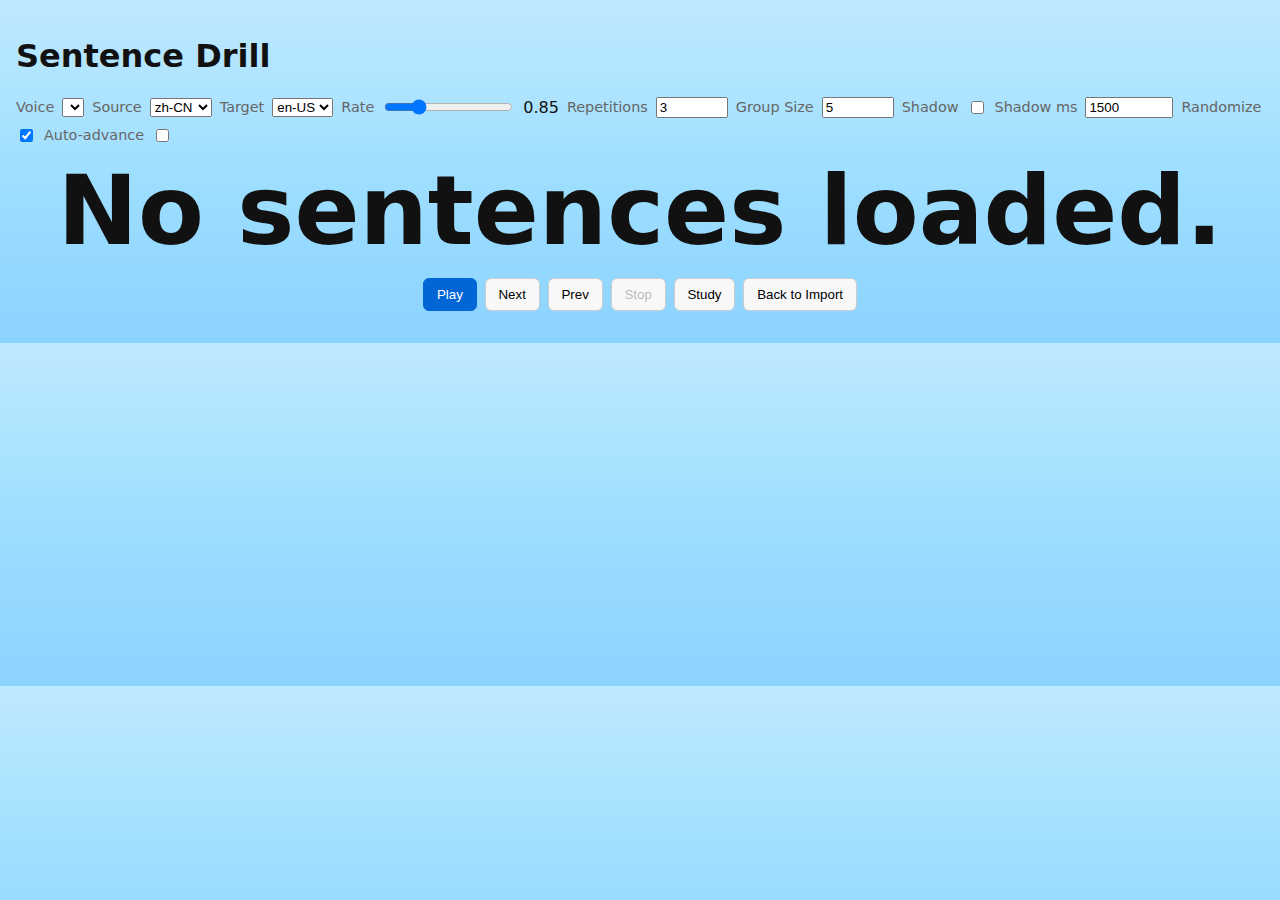
<file: sentencepractice/player.html>
<!DOCTYPE html>
<html lang="en">
<head>
  <meta charset="utf-8" />
  <meta name="viewport" content="width=device-width,initial-scale=1" />
  <title>Sentence Drill — Player</title>
  <style>
    :root { --bg:#fff; --fg:#111; --muted:#666; }
    /* sky-blue gradient background */
    body { font-family: Inter, system-ui, -apple-system, "Segoe UI", Roboto, "Helvetica Neue", Arial; margin:0; padding:1rem; background: linear-gradient(180deg,#bfe9ff 0%,#9fdfff 50%,#8bd3ff 100%); color:var(--fg); }
    header { margin-bottom:1rem; }
    .controls { display:flex; gap:.5rem; align-items:center; flex-wrap:wrap; margin-bottom:1rem; }
    .big { font-size: clamp(2rem, 8vw, 6rem); line-height:1.05; font-weight:600; text-align:center; margin: .5rem 0; }
    .small { font-size: clamp(1rem, 3vw, 2rem); text-align:center; color:var(--muted); }
    .settings { display:flex; gap:.5rem; flex-wrap:wrap; align-items:center; margin-bottom:1rem; }
    label { font-size:.9rem; color:var(--muted); }
    .btn { padding:.5rem .8rem; border:1px solid #ccc; background:#f8f8f8; cursor:pointer; border-radius:6px; }
    .btn.primary { background:#0366d6; color:#fff; border-color:#0366d6; }
    /* ensure english appears darker (closer to black) */
    #english { color: var(--fg); }
    #progressCounter { margin-left:0.75rem; color:#222; font-weight:600; }

    /* confetti */
    #confetti { position: fixed; pointer-events: none; left:0; top:0; width:100%; height:0; overflow:visible; z-index:9999; }
    .confetti-piece {
      position: absolute;
      width: 10px;
      height: 16px;
      opacity: 0.95;
      transform-origin: center;
      will-change: transform, opacity;
      animation: confetti-fall 1200ms linear forwards;
    }
    @keyframes confetti-fall {
      0% { transform: translateY(-10vh) rotate(0deg) scale(1); opacity:1; }
      100% { transform: translateY(110vh) rotate(720deg) scale(0.9); opacity:0; }
    }
  </style>
</head>
<body>
  <header>
    <h1>Sentence Drill</h1>
  </header>

  <div class="settings">
    <label for="voiceSelect">Voice</label>
    <select id="voiceSelect"></select>

    <label for="sourceLang">Source</label>
    <select id="sourceLang">
      <option value="zh-CN" selected>zh-CN</option>
      <option value="zh-TW">zh-TW</option>
    </select>

    <label for="targetLang">Target</label>
    <select id="targetLang">
      <option value="en-US" selected>en-US</option>
      <option value="en-GB">en-GB</option>
    </select>

    <label for="rate">Rate</label>
    <input id="rate" type="range" min="0.5" max="2" step="0.05" value="0.85" />
    <span id="rateValue">1.00</span>

    <!-- New minimal controls -->
    <label for="repetitions">Repetitions</label>
    <input id="repetitions" type="number" min="1" value="3" style="width:4rem" />

    <label for="groupSize">Group Size</label>
    <input id="groupSize" type="number" min="1" value="5" style="width:4rem" />

    <label for="shadow" title="Pause before English so you can recall and speak aloud">Shadow</label>
    <input id="shadow" type="checkbox" />

    <label for="shadowDuration" title="Pause duration in milliseconds">Shadow ms</label>
    <input id="shadowDuration" type="number" min="0" step="100" value="1500" style="width:5rem" />

    <label for="randomize" title="Randomize order within the study group">Randomize</label>
    <input id="randomize" type="checkbox" checked />

    <label for="autoAdvance" title="Automatically advance to the next group after finishing">Auto-advance</label>
    <input id="autoAdvance" type="checkbox" />
  </div>

  <div style="text-align:center; margin-top:1rem;">
    <div id="chinese" class="big">—</div>
    <div id="english" class="big" style="font-weight:400;">—</div>
  </div>

  <div class="controls" style="justify-content:center; margin-top:1rem;">
    <button id="playBtn" class="btn primary">Play</button>
    <button id="nextBtn" class="btn">Next</button>
    <button id="prevBtn" class="btn">Prev</button>
    <button id="stopBtn" class="btn">Stop</button>
    <button id="studyBtn" class="btn">Study</button>
    <button id="backImport" class="btn">Back to Import</button>
    <span id="progressCounter" hidden>0 / 0</span>
  </div>

  <div id="confetti" aria-hidden="true"></div>

  <script>
    // load sentences from sessionStorage
    const sentencesRaw = sessionStorage.getItem('sentences');
    let sentences = [];
    try { sentences = sentencesRaw ? JSON.parse(sentencesRaw) : []; } catch(e){ sentences = []; }
    if (!sentences || !sentences.length) {
      document.getElementById('chinese').textContent = 'No sentences loaded.';
      document.getElementById('english').textContent = '';
    }

    // UI refs (extended)
    const chEl = document.getElementById('chinese');
    const enEl = document.getElementById('english');
    const playBtn = document.getElementById('playBtn');
    const nextBtn = document.getElementById('nextBtn');
    const prevBtn = document.getElementById('prevBtn');
    const stopBtn = document.getElementById('stopBtn');
    const studyBtn = document.getElementById('studyBtn');
    const backBtn = document.getElementById('backImport');
    const rateEl = document.getElementById('rate');
    const rateValue = document.getElementById('rateValue');
    const voiceSelect = document.getElementById('voiceSelect');
    const sourceLangEl = document.getElementById('sourceLang');
    const targetLangEl = document.getElementById('targetLang');
    const shadowEl = document.getElementById('shadow');
    const shadowDurationEl = document.getElementById('shadowDuration');
    const repetitionsEl = document.getElementById('repetitions');
    const groupSizeEl = document.getElementById('groupSize');
    const randomizeEl = document.getElementById('randomize');
    const autoAdvanceEl = document.getElementById('autoAdvance');
    const progressCounter = document.getElementById('progressCounter');

    let idx = 0;
    function show(i){
      if (!sentences.length) return;
      idx = (i + sentences.length) % sentences.length;
      chEl.textContent = sentences[idx].chinese || '';
      enEl.textContent = sentences[idx].english || '';
    }
    show(0);

    // speech synthesis helpers (refactored to promises)
    let synth = window.speechSynthesis;
    let voices = [];
    function populateVoices(){
      voices = synth.getVoices();
      voiceSelect.innerHTML = '';
      voices.forEach((v, i) => {
        const opt = document.createElement('option');
        opt.value = v.name;
        opt.textContent = `${v.name} — ${v.lang}`;
        voiceSelect.appendChild(opt);
      });

      // Try to auto-select Microsoft "Huihui" if available, otherwise keep first voice
      const hui = voices.find(v => v.name && v.name.toLowerCase().includes('huihui'));
      if (hui) {
        voiceSelect.value = hui.name;
      } else if (voiceSelect.options.length) {
        voiceSelect.selectedIndex = 0;
      }
    }
    populateVoices();
    if (speechSynthesis.onvoiceschanged !== undefined) {
      speechSynthesis.onvoiceschanged = populateVoices;
    }

    function speakPromise(text, lang){
      return new Promise(resolve => {
        if (!text) { resolve(); return; }
        const u = new SpeechSynthesisUtterance(text);
        u.lang = lang || '';
        const sel = voiceSelect.value;
        if (sel) {
          const v = voices.find(x => x.name === sel);
          if (v) u.voice = v;
        }
        u.rate = parseFloat(rateEl.value) || 1;
        u.onend = () => resolve();
        synth.speak(u);
      });
    }

    function delay(ms){ return new Promise(r => setTimeout(r, ms)); }

    let isPlaying = false;

    function setControlsEnabled(enabled){
      // keep stopBtn enabled when enabled===false so user can stop
      const list = [playBtn, nextBtn, prevBtn, studyBtn, backBtn, voiceSelect, sourceLangEl, targetLangEl, repetitionsEl, groupSizeEl, randomizeEl, rateEl, shadowEl, shadowDurationEl];
      list.forEach(el => {
        try { el.disabled = !enabled; } catch(e){}
      });
      // stop button enabled when playing (enabled=false) and when enabled=true
      stopBtn.disabled = enabled;
      progressCounter.hidden = enabled;
      if (enabled) progressCounter.textContent = '';
    }

    async function playSentenceOnce(s){
      if (!isPlaying) return;
      await speakPromise(s.chinese || '', sourceLangEl.value);
      if (!isPlaying) return;
      if (shadowEl.checked) {
        const ms = Math.max(0, parseInt(shadowDurationEl.value) || 1500);
        await delay(ms);
      }
      if (!isPlaying) return;
      await speakPromise(s.english || '', targetLangEl.value);
    }

    async function playCurrent(){
      if (!sentences.length) return;
      if (isPlaying) return;
      isPlaying = true;
      setControlsEnabled(false);
      const s = sentences[idx];
      const times = Math.max(1, parseInt(repetitionsEl.value) || 1);
      try {
        synth.cancel();
        for (let t = 0; t < times; t++){
          if (!isPlaying) break;
          await playSentenceOnce(s);
          if (!isPlaying) break;
          if (t < times - 1) await delay(400);
        }
      } finally {
        isPlaying = false;
        setControlsEnabled(true);
      }
    }

    // Fisher-Yates shuffle
    function shuffle(array){
      for (let i = array.length - 1; i > 0; i--){
        const j = Math.floor(Math.random() * (i + 1));
        [array[i], array[j]] = [array[j], array[i]];
      }
      return array;
    }

    // confetti + sound helpers
    function playFireworksSound(){
      try {
        const ctx = new (window.AudioContext || window.webkitAudioContext)();
        const now = ctx.currentTime;
        // short burst oscillator
        const o1 = ctx.createOscillator();
        const o2 = ctx.createOscillator();
        const g = ctx.createGain();
        o1.type = 'sawtooth';
        o2.type = 'sine';
        o1.frequency.setValueAtTime(600, now);
        o2.frequency.setValueAtTime(200, now);
        g.gain.setValueAtTime(0.0001, now);
        g.gain.exponentialRampToValueAtTime(0.08, now + 0.01);
        g.gain.exponentialRampToValueAtTime(0.0001, now + 0.8);
        o1.connect(g); o2.connect(g); g.connect(ctx.destination);
        o1.start(now); o2.start(now);
        o1.stop(now + 0.85); o2.stop(now + 0.85);
        // quick percussive noise for sizzle
        const bufferSize = 2 * ctx.sampleRate;
        const noiseBuffer = ctx.createBuffer(1, bufferSize, ctx.sampleRate);
        const output = noiseBuffer.getChannelData(0);
        for (let i = 0; i < bufferSize; i++) output[i] = (Math.random() * 2 - 1) * Math.exp(-i / 3000);
        const noise = ctx.createBufferSource();
        const noiseGain = ctx.createGain();
        noise.buffer = noiseBuffer;
        noise.connect(noiseGain);
        noiseGain.connect(ctx.destination);
        noiseGain.gain.setValueAtTime(0.08, now);
        noiseGain.gain.exponentialRampToValueAtTime(0.0001, now + 0.6);
        noise.start(now); noise.stop(now + 0.6);
      } catch (e) {
        // ignore sound failures
      }
    }

    function showConfetti(count = 40){
      const container = document.getElementById('confetti');
      const colors = ['#f94144','#f3722c','#f9c74f','#90be6d','#43aa8b','#577590','#277da1'];
      const w = Math.max(document.documentElement.clientWidth, window.innerWidth || 0);
      for (let i = 0; i < count; i++){
        const el = document.createElement('div');
        el.className = 'confetti-piece';
        el.style.background = colors[Math.floor(Math.random() * colors.length)];
        const left = Math.random() * w;
        el.style.left = `${left}px`;
        el.style.top = `${-10 - Math.random()*20}vh`;
        el.style.transform = `translateY(-10vh) rotate(${Math.random()*360}deg)`;
        el.style.opacity = String(0.9 + Math.random() * 0.1);
        el.style.animationDelay = `${Math.random()*200}ms`;
        el.style.width = `${8 + Math.random()*8}px`;
        el.style.height = `${10 + Math.random()*12}px`;
        container.appendChild(el);
        // remove later
        setTimeout(()=> el.remove(), 1600 + Math.random()*400);
      }
    }

    async function studyGroup(){
      if (!sentences.length) return;
      if (isPlaying) return;
      isPlaying = true;
      setControlsEnabled(false);
      synth.cancel();
      // We'll loop rounds if auto-advance is enabled. Each round picks groupIndices depending on randomize setting.
      const reps = Math.max(1, parseInt(repetitionsEl.value) || 1);
      let round = 0;
      try {
        while (isPlaying) {
          round++;
          const groupSize = Math.max(1, Math.min(sentences.length, parseInt(groupSizeEl.value) || 1));
          const startIdx = idx;
          // build group indices for this round
          let groupIndices = [];
          if (randomizeEl.checked) {
            const allIndices = [...Array(sentences.length).keys()];
            shuffle(allIndices);
            groupIndices = allIndices.slice(0, groupSize);
          } else {
            for (let i = 0; i < groupSize; i++){
              groupIndices.push( (startIdx + i) % sentences.length );
            }
          }
          // build seq with repeats
          let seq = [];
          groupIndices.forEach(i => {
            for (let r = 0; r < reps; r++) seq.push(i);
          });
          if (randomizeEl.checked) seq = shuffle(seq);

          progressCounter.hidden = false;
          for (let k = 0; k < seq.length; k++){
            if (!isPlaying) break;
            const sIdx = seq[k];
            show(sIdx);
            progressCounter.textContent = `${k+1} / ${seq.length}`;
            await playSentenceOnce(sentences[sIdx]);
            if (!isPlaying) break;
            await delay(300);
          }

          // end of round: confetti + sound
          if (isPlaying) {
            showConfetti(48);
            playFireworksSound();
            await delay(600);
          }

          // if not auto-advance, break; otherwise prepare next round
          if (!autoAdvanceEl || !autoAdvanceEl.checked) {
            // advance visible index only when not random global selection
            if (!randomizeEl.checked) show(startIdx + groupSize);
            break;
          } else {
            // if not randomize, advance idx to after this group for next round
            if (!randomizeEl.checked) {
              idx = (startIdx + groupSize) % sentences.length;
            }
            // continue loop for next round
            await delay(300);
          }
        }
      } finally {
        isPlaying = false;
        setControlsEnabled(true);
      }
    }

    // controls wiring
    playBtn.addEventListener('click', () => { playCurrent(); });
    nextBtn.addEventListener('click', () => { show(idx+1); });
    prevBtn.addEventListener('click', () => { show(idx-1); });
    stopBtn.addEventListener('click', () => { synth.cancel(); isPlaying = false; setControlsEnabled(true); });
    studyBtn.addEventListener('click', () => { studyGroup(); });
    backBtn.addEventListener('click', () => { window.location.href = 'index.html'; });

    rateEl.addEventListener('input', () => { rateValue.textContent = Number(rateEl.value).toFixed(2); });
    // set initial displayed rate
    rateValue.textContent = Number(rateEl.value || 0.85).toFixed(2);

    // initial state
    setControlsEnabled(true);
  </script>
</body>
</html>
</file>
<file: sentence-drill-pwa/style.css>
body {
  font-family: sans-serif;
  margin: 1rem;
}
#sentence {
  font-size: 1.5rem;
  margin-top: 1rem;
}
#translation {
  color: #555;
  margin-bottom: 1rem;
}
button {
  margin-right: 0.5rem;
  padding: 0.5rem 1rem;
}
</file>
<file: sentencepractice/style.css>
/* Lighter, airy azure background and small tweaks to harmonize with Stop button */

:root{
  --bg-a:#e9faff; /* very light azure */
  --bg-b:#d7f2ff; /* soft azure */
  --card-bg: rgba(255,255,255,0.06);
  --card-border: rgba(255,255,255,0.12);
  --glass-blur: 8px;
  --text: #08314a;
  --muted: rgba(8,49,74,0.6);
  --accent: #60a5fa;
  --radius: 12px;
  --max-width: 980px;
}

/* body background */
html,body {
  height:100%;
  margin:0;
  font-family: "Inter", system-ui, -apple-system, "Segoe UI", Roboto, "Helvetica Neue", Arial;
  color:var(--text);
  -webkit-font-smoothing:antialiased;
  -moz-osx-font-smoothing:grayscale;
  background: linear-gradient(180deg, var(--bg-a) 0%, var(--bg-b) 100%);
  background-attachment: fixed;
  font-size: 18px;
  line-height:1.4;
}

/* keep card appearance but lighter */
.card {
  background: rgba(255,255,255,0.85);
  border: 1px solid rgba(6,34,52,0.06);
  border-radius: var(--radius);
  padding:18px;
  backdrop-filter: blur(var(--glass-blur));
  box-shadow: 0 8px 22px rgba(3,20,34,0.08);
  transition: transform .18s ease, box-shadow .18s ease;
}

.card:hover { transform: translateY(-3px); box-shadow: 0 14px 30px rgba(3,20,34,0.10); }

/* button destructive style for Stop */
.btn.destructive {
  background: linear-gradient(180deg, #ff6b6b, #ff4d4d);
  color: white;
  border-radius: 10px;
  padding: 10px 12px;
  box-shadow: 0 6px 18px rgba(255,77,77,0.12);
}
</file>
